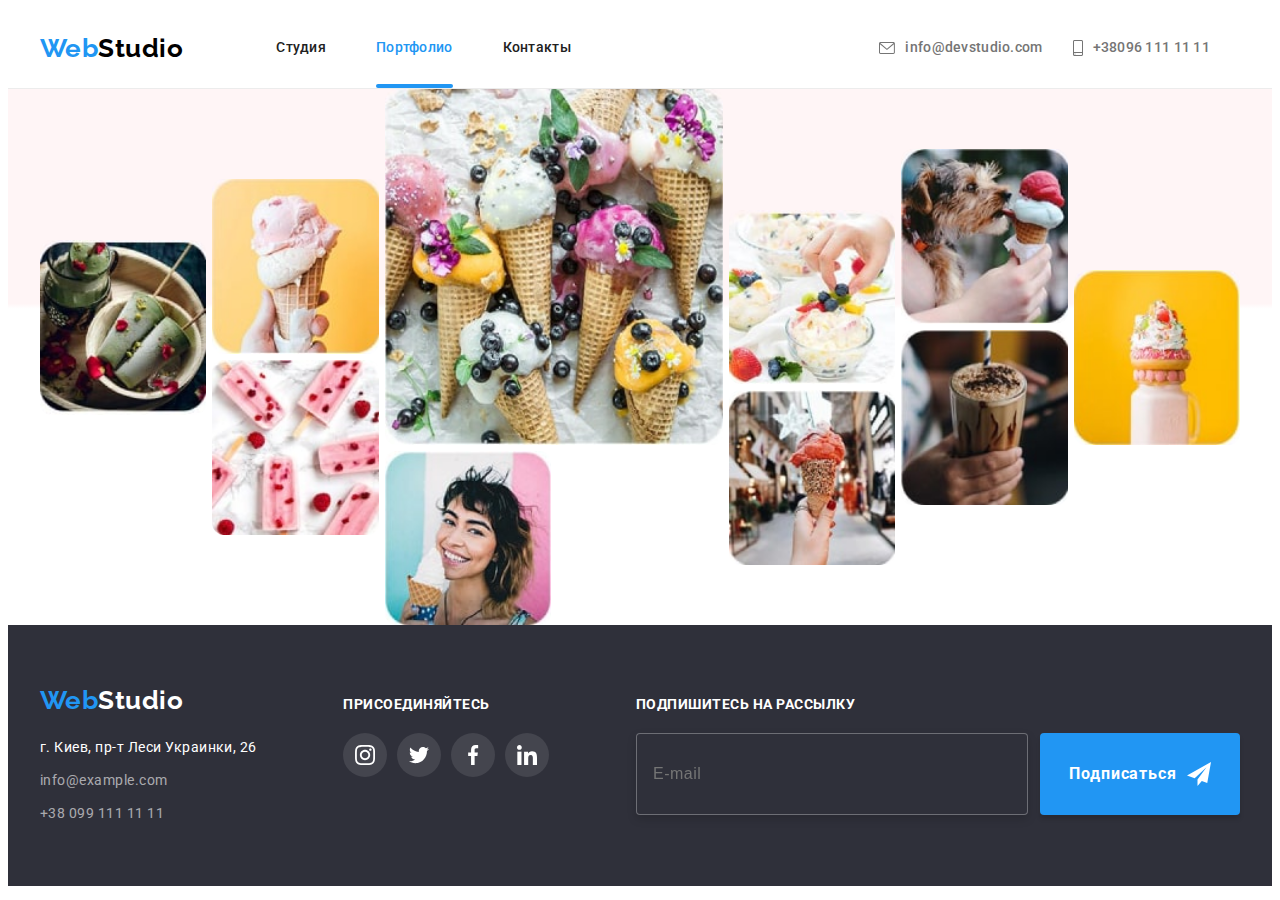
<file: portfolio.html>
<!DOCTYPE html>
<html lang="ru">

<head>
    <meta charset="UTF-8">
    <meta http-equiv="X-UA-Compatible" content="IE=edge">
    <meta name="viewport" content="width=device-width, initial-scale=1.0">
    <link rel="preconnect" href="https://fonts.googleapis.com">
    <link rel="preconnect" href="https://fonts.gstatic.com" crossorigin>
    <link
        href="https://fonts.googleapis.com/css2?family=Raleway:wght@700&family=Roboto:wght@400;500;700;900&display=swap"
        rel="stylesheet">
    <link rel="stylesheet" href="https://cdnjs.cloudflare.com/ajax/libs/modern-normalize/1.1.0/modern-normalize.min.css"
        integrity="sha512-wpPYUAdjBVSE4KJnH1VR1HeZfpl1ub8YT/NKx4PuQ5NmX2tKuGu6U/JRp5y+Y8XG2tV+wKQpNHVUX03MfMFn9Q=="
        crossorigin="anonymous" referrerpolicy="no-referrer" />
    <link rel="stylesheet" href="./css/main.min.css">
    <link rel="stylesheet" href="./css/main.css">
    <title>Портфолио</title>
</head>

<body>
    <!-- Шапка проекта -->
    <header class="header">
        <div class="container header__container">
            <nav class="navigation">
                <a href="" class="header__logo--indent logo--black"><span class="logo--main">Web</span>Studio</a>
                <ul class="navigation__list">
                    <li class="navigation__item"><a class="navigation__link" href="./index.html">Студия</a></li>
                    <li class="navigation__item"><a class="navigation__link current" href="./portfolio.html">Портфолио</a></li>
                    <li class="navigation__item"><a class="navigation__link" href="">Контакты</a></li>
                </ul>
            </nav>
            <ul class="contacts-list header__contacts-list">
                <li class="contacts-list__item">
                    <a class="contacts-list__link" href="mailto:">
                        <svg class="contacts-list__icon-envelop" width="16" height="12">
                            <use href="./css/icons/symbol-defs.svg#icon-envelope"></use>
                        </svg>
                        info@devstudio.com</a>
                </li>
                <li class="contacts-list__item">
                    <a class="contacts-list__link" href="tel:+380961111111">
                        <svg class="contacts-list__icon-tel" width="10" height="16">
                            <use href="./css/icons/symbol-defs.svg#icon-smartphone"></use>
                        </svg>
                        +38096 111 11 11</a>
                </li>
            </ul>
            <button type="button" class="mobile-menu__button" aria-expanded="false" aria-controls="mobile-menu">
                <svg class="mobile-menu__icon" width="40" height="40">
                    <use href="./css/icons/symbol-defs.svg#icon-menu"></use>
                </svg>
            </button>
        </div>
    </header>
    
    <!-- Mob-menu -->
    
    <div class="mobile-menu is-hidden" id="mobile-menu">
        <div class="container">
            <div class="mob-menu-top">
                <button type="button" class="mobile-menu__close-button" aria-expanded="true" aria-controls="mobile-menu">
                    <svg class="mobile-menu__close-icon" width="40" height="40">
                        <use href="./css/icons/symbol-defs.svg#icon-close_menu"></use>
                    </svg>
                </button>
                <ul class="mobile-menu__nav-list">
                    <li class="mobile-menu__nav-item"><a class="mobile-menu__nav-link" href="./index.html">Студия</a></li>
                    <li class="mobile-menu__nav-item"><a class="mobile-menu__nav-link" href="./portfolio.html">Портфолио</a>
                    </li>
                    <li class="mobile-menu__nav-item"><a class="mobile-menu__nav-link" href="">Контакты</a></li>
                </ul>
            </div>
            <div class="mob-menu-bottom">
                <ul class="mobile-menu__contacts-list">
                    <li class="mobile-menu__contacts-item">
                        <a class="mobile-menu__contacts-tel" href="tel:+380961111111">
                            +38096 111 11 11</a>
                    </li>
                    <li class="mobile-menu__contacts-item">
                        <a class="mobile-menu__contacts-mail" href="mailto:">
                            info@devstudio.com</a>
                    </li>
                </ul>
                <ul class="mobile-menu__soc-list">
                    <li class="mobile-menu__soc-item"><a class="mobile-menu__soc-link" href="" target="_blank"
                            rel="noopener noreferrer nofollow">Instagram</a></li>
                    <li class="mobile-menu__soc-item"><a class="mobile-menu__soc-link" href="" target="_blank"
                            rel="noopener noreferrer nofollow">Twitter</a></li>
                    <li class="mobile-menu__soc-item"><a class="mobile-menu__soc-link" href="" target="_blank"
                            rel="noopener noreferrer nofollow">Facebook</a></li>
                    <li class="mobile-menu__soc-item"><a class="mobile-menu__soc-link" href="" target="_blank"
                            rel="noopener noreferrer nofollow">LinkedIn</a></li>
                </ul>
            </div>
        </div>
    </div>

    <main>
        <section class="gallery">
            <!-- <h2 class="visually-hidden">Gallery</h2> -->
            <div class="container">   
                <div class="gallery-cards">
                    <div class="gallery-box">
                        <picture>
                        <source srcset="./images-portfolio/ice-cream_with_roses_desk_1x.jpg 1x,
                                        ./images-portfolio/ice-cream_with_roses_desk_2x.jpg 2x" media="(min-width:1280px)" type="image/jpeg">
                        <source srcset="./images-portfolio/ice-cream_with_roses_tab_1x.jpg 1x,
                                        ./images-portfolio/ice-cream_with_roses_tab_2x.jpg 2x" media="(min-width:768px)"
                            type="image/jpeg">
                        <source srcset="./images-portfolio/ice-cream_with_roses_mob_1x.jpg 1x,
                                        ./images-portfolio/ice-cream_with_roses_mob_2x.jpg 2x" media="(max-width:767px)" type="image/jpeg"> 
                        <img src="./images-portfolio/ice-cream_with_roses_mob_1x.jpg" alt="ice-cream_with_roses">
                    </picture>
                    </div>                    
                    <div class="gallery-box">
                    <picture>
                            <source srcset="./images-portfolio/ice-cream_cone_desk_1x.jpg 1x,
                                                                        ./images-portfolio/ice-cream_cone_desk_2x.jpg 2x"
                                media="(min-width:1280px)" type="image/jpeg">
                            <source srcset="./images-portfolio/ice-cream_cone_tab_1x.jpg 1x,
                                                                        ./images-portfolio/ice-cream_cone_tab_2x.jpg 2x" media="(min-width:768px)"
                                type="image/jpeg">
                            <source srcset="./images-portfolio/ice-cream_cone_mob_1x.jpg 1x,
                                        ./images-portfolio/ice-cream_cone_mob_2x.jpg 2x" media="(max-width:767px)"
                            type="image/jpeg">                                                        
                        <img src="./images-portfolio/ice-cream_cone_mob_1x.jpg" alt="ice-cream_cone">
                    </picture>
                    </div>
                    <div class="gallery-box">
                    <picture>
                        <source srcset="./images-portfolio/raspberry_ice-cream_desk_1x.jpg 1x,
                                        ./images-portfolio/raspberry_ice-cream_desk_2x.jpg 2x"
                            media="(min-width:1280px)" type="image/jpeg">
                        <source srcset="./images-portfolio/raspberry_ice-cream_tab_1x.jpg 1x,
                                        ./images-portfolio/raspberry_ice-cream_tab_2x.jpg 2x" media="(min-width:768px)"
                            type="image/jpeg">
                        <source srcset="./images-portfolio/raspberry_ice-cream_mob_1x.jpg 1x,
                                        ./images-portfolio/raspberry_ice-cream_mob_2x.jpg 2x" media="(max-width:767px)"
                            type="image/jpeg">  
                        <img src="./images-portfolio/raspberry_ice-cream_mob_1x.jpg" alt="raspberry_ice-cream">
                    </picture>  
                    </div>
                    <div class="gallery-box">
                        <picture>
                            <source srcset="./images-portfolio/ice-cream-cones_desk_1x.jpg 1x,
                                                                ./images-portfolio/ice-cream-cones_desk_2x.jpg 2x"
                                media="(min-width:1280px)" type="image/jpeg">
                            <source srcset="./images-portfolio/ice-cream-cones_tab_1x.jpg 1x,
                                                                ./images-portfolio/ice-cream-cones_tab_2x.jpg 2x" media="(min-width:768px)"
                                type="image/jpeg">
                            <source srcset="./images-portfolio/ice-cream-cones_mob_1x.jpg 1x,
                                                                ./images-portfolio/ice-cream-cones_mob_2x.jpg 2x" media="(max-width:767px)"
                                type="image/jpeg">
                            <img src="./images-portfolio/ice-cream-cones_mob_1x.jpg" alt="ice-cream_cones">
                        </picture>
                    </div>
                    <div class="gallery-box">
                    <picture>
                        <source srcset="./images-portfolio/girl_with_ice-cream_desk_1x.jpg 1x,
                                        ./images-portfolio/girl_with_ice-cream_desk_2x.jpg 2x"
                            media="(min-width:1280px)" type="image/jpeg">
                        <source srcset="./images-portfolio/girl_with_ice-cream_tab_1x.jpg 1x,
                                        ./images-portfolio/girl_with_ice-cream_tab_2x.jpg 2x" media="(min-width:768px)"
                            type="image/jpeg">
                        <source srcset="./images-portfolio/girl_with_ice-cream_mob_1x.jpg 1x,
                                        ./images-portfolio/girl_with_ice-cream_mob_2x.jpg 2x" media="(max-width:767px)"
                            type="image/jpeg">
                        <img src="./images-portfolio/girl_with_ice-cream_mob_1x.jpg" alt="girl_with_ice-cream">
                    </picture>
                    </div>
                    <div class="gallery-box">
                    <picture>
                        <source srcset="./images-portfolio/ice-cream_with_berries_desk_1x.jpg 1x,
                                        ./images-portfolio/ice-cream_with_berries_desk_2x.jpg 2x" media="(min-width:1280px)" type="image/jpeg">
                        <source srcset="./images-portfolio/ice-cream_with_berries_tab_1x.jpg 1x,
                                                                ./images-portfolio/ice-cream_with_berries_tab_2x.jpg 2x"
                            media="(min-width:768px)" type="image/jpeg">
                        <source srcset="./images-portfolio/ice-cream_with_berries_mob_1x.jpg 1x,
                                        ./images-portfolio/ice-cream_with_berries_mob_2x.jpg 2x" media="(max-width:767px)"
                            type="image/jpeg">                                               
                        <img src="./images-portfolio/ice-cream_with_berries_mob_1x.jpg" alt="ice-cream_with_berries">
                    </picture>
                    </div>
                    <div class="gallery-box">
                    <picture>
                        <source srcset="./images-portfolio/red_ice-cream_cone_desk_1x.jpg 1x,
                                        ./images-portfolio/red_ice-cream_cone_desk_2x.jpg 2x" media="(min-width:1280px)" type="image/jpeg">
                        <source srcset="./images-portfolio/red_ice-cream_cone_tab_1x.jpg 1x,
                                        ./images-portfolio/red_ice-cream_cone_tab_2x.jpg 2x" media="(min-width:768px)"
                            type="image/jpeg">
                        <source srcset="./images-portfolio/red_ice-cream_cone_mob_1x.jpg 1x,
                                        ./images-portfolio/red_ice-cream_cone_mob_2x.jpg 2x" media="(max-width:767px)"
                            type="image/jpeg">     
                        <img src="./images-portfolio/red_ice-cream_cone_mob_1x.jpg" alt="red_ice-cream_cone">
                    </picture>
                    </div>
                    <div class="gallery-box">
                    <picture>
                        <source srcset="./images-portfolio/dog_with_ice-cream_desk_1x.jpg 1x,
                                        ./images-portfolio/dog_with_ice-cream_desk_2x.jpg 2x"
                            media="(min-width:1280px)" type="image/jpeg">
                        <source srcset="./images-portfolio/dog_with_ice-cream_tab_1x.jpg 1x,
                                            ./images-portfolio/dog_with_ice-cream_tab_2x.jpg 2x" media="(min-width:768px)"
                                type="image/jpeg">
                        <source srcset="./images-portfolio/dog_with_ice-cream_mob_1x.jpg 1x,
                                        ./images-portfolio/dog_with_ice-cream_mob_2x.jpg 2x" media="(max-width:767px)"
                            type="image/jpeg">  
                        <img src="./images-portfolio/dog_with_ice-cream_mob_1x.jpg" alt="dog_with_ice-cream">
                    </picture>
                    </div>
                    <div class="gallery-box">
                    <picture>
                        <source srcset="./images-portfolio/ice-coffe_desk_1x.jpg 1x,
                                        ./images-portfolio/ice-coffe_desk_2x.jpg 2x" media="(min-width:1280px)"
                            type="image/jpeg">
                        <source srcset="./images-portfolio/ice-coffe_tab_1x.jpg 1x,
                                        ./images-portfolio/ice-coffe_tab_2x.jpg 2x" media="(min-width:768px)"
                                type="image/jpeg">      
                        <source srcset="./images-portfolio/ice-coffe_mob_1x.jpg 1x,
                                        ./images-portfolio/ice-coffe_mob_2x.jpg 2x" media="(max-width:767px)"
                            type="image/jpeg">                                          
                        <img src="./images-portfolio/ice-coffe_mob_1x.jpg" alt="ice-coffe">
                    </picture>
                    </div>
                    <div class="gallery-box">
                    <picture>
                        <source srcset="./images-portfolio/ice-cream_shaker_desk_1x.jpg 1x,
                                        ./images-portfolio/ice-cream_shaker_desk_2x.jpg 2x" media="(min-width:1280px)"
                                type="image/jpeg">
                        <source srcset="./images-portfolio/ice-cream_shaker_tab_1x.jpg 1x,
                                        ./images-portfolio/ice-cream_shaker_tab_2x.jpg 2x"
                            media="(min-width:768px)" type="image/jpeg">
                        <source srcset="./images-portfolio/ice-cream_shaker_mob_1x.jpg 1x,
                                        ./images-portfolio/ice-cream_shaker_mob_2x.jpg 2x" media="(max-width:767px)"
                            type="image/jpeg">                                                        
                        <img src="./images-portfolio/ice-cream_shaker_mob_1x.jpg" alt="ice-cream_shaker">
                    </picture> 
                    </div>
                </div>
            </div>
        </section> 
        <!-- <section class="gallery">
            <h2 class="visually-hidden">Gallery</h2>
            <div class="container">
                <div class="gallery-cards">
                    <div class="gallery-box">
                        <picture>
                            <source srcset="/images/Ice-cream_gallery/ice-cream_with_roses_desk_1x.jpg 1x,
                                            /images/Ice-cream_gallery/ice-cream_with_roses_desk_2x.jpg 2x"
                                media="(min-width:1280px)" type="image/jpeg">
                            <source srcset="/images/Ice-cream_gallery/ice-cream_with_roses_tab_1x.jpg 1x,
                                            /images/Ice-cream_gallery/ice-cream_with_roses_tab_2x.jpg 2x"
                                media="(min-width:768px)" type="image/jpeg">
                            <source srcset="/images/Ice-cream_gallery/ice-cream_with_roses_mob_1x.jpg 1x,
                                            /images/Ice-cream_gallery/ice-cream_with_roses_mob_2x.jpg 2x"
                                media="(max-width:767px)" type="image/jpeg">
                            <img src="/images/Ice-cream_gallery/ice-cream_with_roses_mob_1x.jpg" alt="ice-cream_with_roses">
                        </picture>
                    </div>
                    <div class="gallery-box">
                        <picture>
                            <source
                                srcset="/images/Ice-cream_gallery/ice-cream_cone_desk_1x.jpg 1x,
                                        /images/Ice-cream_gallery/ice-cream_cone_desk_2x.jpg 2x"
                                media="(min-width:1280px)" type="image/jpeg">
                            <source
                                srcset="/images/Ice-cream_gallery/ice-cream_cone_tab_1x.jpg 1x,
                                        /images/Ice-cream_gallery/ice-cream_cone_tab_2x.jpg 2x"
                                media="(min-width:768px)" type="image/jpeg">
                            <source srcset="/images/Ice-cream_gallery/ice-cream_cone_mob_1x.jpg 1x,
                                            /images/Ice-cream_gallery/ice-cream_cone_mob_2x.jpg 2x" media="(max-width:767px)"
                                type="image/jpeg">
                            <img src="/images/Ice-cream_gallery/ice-cream_cone_mob_1x.jpg" alt="ice-cream_cone">
                        </picture>
                    </div>
                    <div class="gallery-box">
                        <picture>
                            <source srcset="/images/Ice-cream_gallery/raspberry_ice-cream_desk_1x.jpg 1x,
                                            /images/Ice-cream_gallery/raspberry_ice-cream_desk_2x.jpg 2x"
                                media="(min-width:1280px)" type="image/jpeg">
                            <source srcset="/images/Ice-cream_gallery/raspberry_ice-cream_tab_1x.jpg 1x,
                                            /images/Ice-cream_gallery/raspberry_ice-cream_tab_2x.jpg 2x" media="(min-width:768px)"
                                type="image/jpeg">
                            <source srcset="/images/Ice-cream_gallery/raspberry_ice-cream_mob_1x.jpg 1x,
                                            /images/Ice-cream_gallery/raspberry_ice-cream_mob_2x.jpg 2x" media="(max-width:767px)"
                                type="image/jpeg">
                            <img src="/images/Ice-cream_gallery/raspberry_ice-cream_mob_1x.jpg" alt="raspberry_ice-cream">
                        </picture>
                    </div>
                    <div class="gallery-box">
                        <picture>
                            <source srcset="/images/Ice-cream_gallery/ice-cream-cones_desk_1x.jpg 1x,
                                            /images/Ice-cream_gallery/ice-cream-cones_desk_2x.jpg 2x"
                                media="(min-width:1280px)" type="image/jpeg">
                            <source srcset="/images/Ice-cream_gallery/ice-cream-cones_tab_1x.jpg 1x,
                                            /images/Ice-cream_gallery/ice-cream-cones_tab_2x.jpg 2x"
                                media="(min-width:768px)" type="image/jpeg">
                            <source srcset="/images/Ice-cream_gallery/ice-cream-cones_mob_1x.jpg 1x,
                                            /images/Ice-cream_gallery/ice-cream-cones_mob_2x.jpg 2x"
                                media="(max-width:767px)" type="image/jpeg">
                            <img src="/images/Ice-cream_gallery/ice-cream-cones_mob_1x.jpg" alt="ice-cream_cones">
                        </picture>
                    </div>
                    <div class="gallery-box">
                        <picture>
                            <source srcset="/images/Ice-cream_gallery/girl_with_ice-cream_desk_1x.jpg 1x,
                                            /images/Ice-cream_gallery/girl_with_ice-cream_desk_2x.jpg 2x"
                                media="(min-width:1280px)" type="image/jpeg">
                            <source srcset="/images/Ice-cream_gallery/girl_with_ice-cream_tab_1x.jpg 1x,
                                            /images/Ice-cream_gallery/girl_with_ice-cream_tab_2x.jpg 2x" media="(min-width:768px)"
                                type="image/jpeg">
                            <source srcset="/images/Ice-cream_gallery/girl_with_ice-cream_mob_1x.jpg 1x,
                                            /images/Ice-cream_gallery/girl_with_ice-cream_mob_2x.jpg 2x" media="(max-width:767px)"
                                type="image/jpeg">
                            <img src="/images/Ice-cream_gallery/girl_with_ice-cream_mob_1x.jpg" alt="girl_with_ice-cream">
                        </picture>
                    </div>
                    <div class="gallery-box">
                        <picture>
                            <source srcset="/images/Ice-cream_gallery/ice-cream_with_berries_desk_1x.jpg 1x,
                                            /images/Ice-cream_gallery/ice-cream_with_berries_desk_2x.jpg 2x"
                                media="(min-width:1280px)" type="image/jpeg">
                            <source
                                srcset="/images/Ice-cream_gallery/ice-cream_with_berries_tab_1x.jpg 1x,
                                        /images/Ice-cream_gallery/ice-cream_with_berries_tab_2x.jpg 2x"
                                media="(min-width:768px)" type="image/jpeg">
                            <source srcset="/images/Ice-cream_gallery/ice-cream_with_berries_mob_1x.jpg 1x,
                                            /images/Ice-cream_gallery/ice-cream_with_berries_mob_2x.jpg 2x"
                                media="(max-width:767px)" type="image/jpeg">
                            <img src="/images/Ice-cream_gallery/ice-cream_with_berries_mob_1x.jpg" alt="ice-cream_with_berries">
                        </picture>
                    </div>
                    <div class="gallery-box">
                        <picture>
                            <source srcset="/images/Ice-cream_gallery/red_ice-cream_cone_desk_1x.jpg 1x,
                                            /images/Ice-cream_gallery/red_ice-cream_cone_desk_2x.jpg 2x"
                                media="(min-width:1280px)" type="image/jpeg">
                            <source srcset="/images/Ice-cream_gallery/red_ice-cream_cone_tab_1x.jpg 1x,
                                            /images/Ice-cream_gallery/red_ice-cream_cone_tab_2x.jpg 2x" media="(min-width:768px)"
                                type="image/jpeg">
                            <source srcset="/images/Ice-cream_gallery/red_ice-cream_cone_mob_1x.jpg 1x,
                                            /images/Ice-cream_gallery/red_ice-cream_cone_mob_2x.jpg 2x" media="(max-width:767px)"
                                type="image/jpeg">
                            <img src="/images/Ice-cream_gallery/red_ice-cream_cone_mob_1x.jpg" alt="red_ice-cream_cone">
                        </picture>
                    </div>
                    <div class="gallery-box">
                        <picture>
                            <source srcset="/images/Ice-cream_gallery/dog_with_ice-cream_desk_1x.jpg 1x,
                                            /images/Ice-cream_gallery/dog_with_ice-cream_desk_2x.jpg 2x"
                                media="(min-width:1280px)" type="image/jpeg">
                            <source srcset="/images/Ice-cream_gallery/dog_with_ice-cream_tab_1x.jpg 1x,
                                            /images/Ice-cream_gallery/dog_with_ice-cream_tab_2x.jpg 2x"
                                media="(min-width:768px)" type="image/jpeg">
                            <source srcset="/images/Ice-cream_gallery/dog_with_ice-cream_mob_1x.jpg 1x,
                                            /images/Ice-cream_gallery/dog_with_ice-cream_mob_2x.jpg 2x" media="(max-width:767px)"
                                type="image/jpeg">
                            <img src="/images/Ice-cream_gallery/dog_with_ice-cream_mob_1x.jpg" alt="dog_with_ice-cream">
                        </picture>
                    </div>
                    <div class="gallery-box">
                        <picture>
                            <source srcset="/images/Ice-cream_gallery/ice-coffe_desk_1x.jpg 1x,
                                            /images/Ice-cream_gallery/ice-coffe_desk_2x.jpg 2x" media="(min-width:1280px)"
                                type="image/jpeg">
                            <source srcset="/images/Ice-cream_gallery/ice-coffe_tab_1x.jpg 1x,
                                            /images/Ice-cream_gallery/ice-coffe_tab_2x.jpg 2x" media="(min-width:768px)"
                                type="image/jpeg">
                            <source srcset="/images/Ice-cream_gallery/ice-coffe_mob_1x.jpg 1x,
                                            /images/Ice-cream_gallery/ice-coffe_mob_2x.jpg 2x" media="(max-width:767px)"
                                type="image/jpeg">
                            <img src="/images/Ice-cream_gallery/ice-coffe_mob_1x.jpg" alt="ice-coffe">
                        </picture>
                    </div>
                    <div class="gallery-box">
                        <picture>
                            <source srcset="/images/Ice-cream_gallery/ice-cream_shaker_desk_1x.jpg 1x,
                                            /images/Ice-cream_gallery/ice-cream_shaker_desk_2x.jpg 2x" media="(min-width:1280px)"
                                type="image/jpeg">
                            <source srcset="/images/Ice-cream_gallery/ice-cream_shaker_tab_1x.jpg 1x,
                                            /images/Ice-cream_gallery/ice-cream_shaker_tab_2x.jpg 2x" media="(min-width:768px)"
                                type="image/jpeg">
                            <source srcset="/images/Ice-cream_gallery/ice-cream_shaker_mob_1x.jpg 1x,
                                            /images/Ice-cream_gallery/ice-cream_shaker_mob_2x.jpg 2x" media="(max-width:767px)"
                                type="image/jpeg">
                            <img src="/images/Ice-cream_gallery/ice-cream_shaker_mob_1x.jpg" alt="ice-cream_shaker">
                        </picture>
                    </div>
                </div>
            </div>
        </section> -->
    </main>

    <!-- Футер -->
    <footer class="footer">
        <div class="footer__content container">
            <div class="address footer__address">
                <a class="footer__logo--indent logo--white" href=""><span class="footer__logo--main">Web</span>Studio</a>
                <address class="address__content">
                    <ul class="address__list">
                        <li class="address__item">
                            <a class="address__postal-link" href="https://goo.gl/maps/A5aZMv5CbanNPUyRA"
                                target="_blank" rel="noopener noreferrer nofollow">г. Киев, пр-т Леси Украинки, 26</a>
                        </li>
                        <li class="address__item">
                            <a class="address__mail-link" href="mailto:info@example.com">info@example.com</a>
                        </li>
                        <li class="address__item">
                            <a class="address__tel-link" href="tel:+380991111111">+38 099 111 11 11</a>
                        </li>
                    </ul>
                </address>
            </div>
            <div class="connection-content footer__connection-content">
                <p class="connection-content__title footer__connection-content__title">присоединяйтесь</p>
                <ul class="soc-media__list list">
                    <li class="soc-media__item">
                        <a href="" class="soc-media__link">
                            <svg class="soc-media__icon" width="20" height="20">
                                <use href="./css/icons/symbol-defs.svg#icon-instagram"></use>
                            </svg></a>
                    </li>
                    <li class="soc-media__item">
                        <a href="" class="soc-media__link">
                            <svg class="soc-media__icon" width="20" height="20">
                                <use href="./css/icons/symbol-defs.svg#icon-twitter"></use>
                            </svg></a>
                    </li>
                    <li class="soc-media__item">
                        <a href="" class="soc-media__link">
                            <svg class="soc-media__icon" width="20" height="20">
                                <use href="./css/icons/symbol-defs.svg#icon-facebook"></use>
                            </svg></a>
                    </li>
                    <li class="soc-media__item">
                        <a href="" class="soc-media__link">
                            <svg class="soc-media__icon" width="20" height="20">
                                <use href="./css/icons/symbol-defs.svg#icon-linkedin"></use>
                            </svg></a>
                    </li>
                </ul>
            </div>
            <div class="mailing footer__mailing">
                <form>
                    <p class="mailing__title footer__mailing__title">Подпишитесь на рассылку</p>
                    <div class="mailing__actions">
                        <input type="email" id="email" name="email" class="mailing__input" placeholder="E-mail">
                        <button type="submit" class="button mailing__button"><span
                                class="mailing__button-name">Подписаться</span>
                            <svg class="mailing__icon" width="24" height="24">
                                <use href="./css/icons/symbol-defs.svg#icon-icon-send"></use>
                            </svg>
                        </button>
                    </div>
                </form>
            </div>
        </div>
    </footer> 

    <script src="./js/menu.js"></script>
</body>
<script src="https://cdn.jsdelivr.net/npm/bootstrap@5.2.0-beta1/dist/js/bootstrap.bundle.min.js"
    integrity="sha384-pprn3073KE6tl6bjs2QrFaJGz5/SUsLqktiwsUTF55Jfv3qYSDhgCecCxMW52nD2"
    crossorigin="anonymous"></script>
</html>
</file>
<file: css/main.css>
body {
  font-family: var(--font-family-main);
  letter-spacing: 0.03em;
  color: var(--properties-text-color);
}

img {
  display: block;
  width: 100%;
  height: auto;
}

button {
  cursor: pointer;
}

address {
  font-style: normal;
}

.hidden {
  position: absolute;
  width: 1px;
  height: 1px;
  margin: -1px;
  border: 0;
  padding: 0;
  white-space: nowrap;
  clip-path: inset(100%);
  clip: rect(0 0 0 0);
  overflow: hidden;
}

:root {
  --head-background-color: #FFFFFF;
  --main-bcg-color: #FFFFFF;
  --team-background-color: #F5F4FA;
  --hero-background-color: #2F303A;
  --footer-background-color: #2F303A;
  --accent-color: #2196F3;
  --logo-black-color: #000;
  --logo-white-color: #FFFFFF;
  --header-nav-text-color: #212121;
  --header-btn-text-color: #757575;
  --hero-text-color: #FFFFFF;
  --btn-text-color: #FFFFFF;
  --prorerties-background-color: #F5F4FA;
  --properties-title-color: #212121;
  --properties-text-color: #757575;
  --title-color: #212121;
  --team-top-text-color: #212121;
  --team-bottom-text-color: #757575;
  --team-background-color: #F5F4FA;
  --team-card-background-color: #FFFFFF;
  --footer-main-text-color: #FFFFFF;
  --footer-secondary-text-color: rgba(255, 255, 255, 0.6);
  --portfolio-bcg-color: #FFFFFF;
  --portfolio-title-text-color: #212121;
  --portfolio-btn-text-color: #212121;
  --portfolio-btn-bcg-color: #F5F4FA;
  --portfolio-main-text-color: #757575;
  --modal-main-text-color: #212121;
  --modal-secondary-text-color: #757575;
  --font-family-main: Roboto, Tahoma, sans-serif;
  --font-family-secondary: Raleway, sans-serif;
  --timing-function: cubic-bezier(0.4, 0, 0.2, 1);
  --primary-text-color: #FFFFFF;
  --secondary-text-color: #907E82;
  --lable-text-color: #FFA5BA;
  --darc-pink-background-color: #FFB8CA;
  --light-pink-backgrount-color: #FFF5F6;
  --button-background-color: #FFFFFF;
  --hover-button-background-color: #ECEBEB;
  --text-color: #000000;
  --bg-menu: #e17992;
  --bg-menu-content: #e18298;
  --btn-hover-accent: #c7133e;
  --timing-function: cubic-bezier(0.4, 0, 0.2, 1);
}

.franchise-backdrop {
  position: fixed;
  width: 100vw;
  height: 100vh;
  top: 0;
  left: 0;
  background-color: rgba(0, 0, 0, 0.2);
  transition: opacity 250ms cubic-bezier(0.4, 0, 0.2, 1), visibility 250ms cubic-bezier(0.4, 0, 0.2, 1);
  -webkit-transition: opacity 250ms cubic-bezier(0.4, 0, 0.2, 1), visibility 250ms cubic-bezier(0.4, 0, 0.2, 1);
  -moz-transition: opacity 250ms cubic-bezier(0.4, 0, 0.2, 1), visibility 250ms cubic-bezier(0.4, 0, 0.2, 1);
  -ms-transition: opacity 250ms cubic-bezier(0.4, 0, 0.2, 1), visibility 250ms cubic-bezier(0.4, 0, 0.2, 1);
  -o-transition: opacity 250ms cubic-bezier(0.4, 0, 0.2, 1), visibility 250ms cubic-bezier(0.4, 0, 0.2, 1);
}
.franchise-backdrop.is-hidden {
  visibility: hidden;
  opacity: 0;
  pointer-events: none;
}

.franchise-modal {
  position: absolute;
  top: 50%;
  left: 50%;
  width: 100%;
  padding: 10px;
  background-color: var(--darc-pink-background-color);
  box-shadow: 0px 1px 3px rgba(0, 0, 0, 0.12), 0px 1px 1px rgba(0, 0, 0, 0.14), 0px 2px 1px rgba(0, 0, 0, 0.2);
  border-radius: 4px;
  border: 2px solid var(--btn-hover-accent);
  -webkit-border-radius: 10px;
  -moz-border-radius: 10px;
  -ms-border-radius: 10px;
  -o-border-radius: 10px;
  transform: translate(-50%, -50%) skew(180deg);
  transition: transform 250ms cubic-bezier(0.4, 0, 0.2, 1);
  -webkit-transition: transform 250ms cubic-bezier(0.4, 0, 0.2, 1);
  -moz-transition: transform 250ms cubic-bezier(0.4, 0, 0.2, 1);
  -ms-transition: transform 250ms cubic-bezier(0.4, 0, 0.2, 1);
  -o-transition: transform 250ms cubic-bezier(0.4, 0, 0.2, 1);
}
@media screen and (min-width: 480px) {
  .franchise-modal {
    width: 450px;
    padding: 39px;
  }
}
@media screen and (min-width: 1200px) {
  .franchise-modal {
    width: 528px;
  }
}
.franchise-backdrop.is-hidden .franchise-modal {
  transform: skew(10deg);
  -webkit-transform: skew(10deg) scale(0.1);
  -moz-transform: skew(10deg) scale(0.1);
  -ms-transform: skew(10deg) scale(0.1);
  -o-transform: skew(10deg) scale(0.1);
}

.franchise-modal-close-btn {
  position: absolute;
  display: flex;
  justify-content: center;
  align-items: center;
  top: 8px;
  right: 8px;
  width: 30px;
  height: 30px;
  padding: 0;
  border: 1px solid rgba(0, 0, 0, 0.1);
  border-radius: 50%;
  background-color: transparent;
  transition: transform 250ms cubic-bezier(0.4, 0, 0.2, 1), border-color 250ms cubic-bezier(0.4, 0, 0.2, 1);
}

.franchise-modal-close-btn:hover,
.franchise-modal-close-btn:focus {
  border-color: #FFFFFF;
}

.franchise-modal-close-icon {
  fill: var(--btn-hover-accent);
  transition: fill 250ms cubic-bezier(0.4, 0, 0.2, 1);
  -webkit-transition: fill 250ms cubic-bezier(0.4, 0, 0.2, 1);
  -moz-transition: fill 250ms cubic-bezier(0.4, 0, 0.2, 1);
  -ms-transition: fill 250ms cubic-bezier(0.4, 0, 0.2, 1);
  -o-transition: fill 250ms cubic-bezier(0.4, 0, 0.2, 1);
}
.franchise-modal-close-btn:hover .franchise-modal-close-icon, .franchise-modal-close-btn:focus .franchise-modal-close-icon {
  fill: #FFFFFF;
}

.franchise-modal-tittle {
  margin-top: 0;
  margin-bottom: 10px;
  font-family: "Titan One", "Tahoma", sans-serif;
  font-size: 25px;
  line-height: 1.15;
  text-align: center;
  letter-spacing: 0.04em;
  text-transform: uppercase;
  color: var(--btn-hover-accent);
}

.franchise-modal-text-box {
  position: relative;
  margin-bottom: 10px;
  padding-left: 45px;
}

.franchise-top-text,
.franchise-bottom-text {
  margin: 0;
  font-family: "Titan One", "Tahoma", sans-serif;
  font-size: 15px;
  line-height: 1.15;
  letter-spacing: 0.03em;
  text-align: start;
  text-transform: uppercase;
  color: var(--primary-text-color);
}

.franchise-modal-first-icon-text,
.franchise-modal-second-icon-text {
  position: absolute;
  width: 18px;
  height: 18px;
  left: 12px;
  top: 50%;
  transform: translateY(-50%);
  fill: var(--btn-hover-accent);
}

.franchise-modal-box {
  margin-bottom: 10px;
  padding: 10px;
  background-color: #FFFFFF;
  border-radius: 10px;
  border: 2px solid var(--btn-hover-accent);
  -webkit-border-radius: 10px;
  -moz-border-radius: 10px;
  -ms-border-radius: 10px;
  -o-border-radius: 10px;
}

.franchise-modal-box-title {
  margin: 0;
  font-family: "Titan One", "Tahoma", sans-serif;
  font-size: 15px;
  line-height: 1.15;
  letter-spacing: 0.03em;
  text-align: center;
  text-transform: uppercase;
  color: var(--bg-menu);
}

.franchise-modal-label {
  margin-bottom: 4px;
  font-size: 12px;
  line-height: 1.7;
  letter-spacing: 0.03em;
  letter-spacing: 0.01em;
  color: var(--secondary-text-color);
}

.franchise-modal-input {
  display: block;
  margin: 0 auto;
  padding-left: 36px;
  width: 100%;
  height: 30px;
  border: 1px solid rgba(33, 33, 33, 0.2);
  border-radius: 4px;
  outline: none;
  color: var(--secondary-text-color);
  transition: border-color 250ms cubic-bezier(0.4, 0, 0.2, 1), background-color 250ms cubic-bezier(0.4, 0, 0.2, 1);
  -webkit-transition: border-color 250ms cubic-bezier(0.4, 0, 0.2, 1), background-color 250ms cubic-bezier(0.4, 0, 0.2, 1);
  -moz-transition: border-color 250ms cubic-bezier(0.4, 0, 0.2, 1), background-color 250ms cubic-bezier(0.4, 0, 0.2, 1);
  -ms-transition: border-color 250ms cubic-bezier(0.4, 0, 0.2, 1), background-color 250ms cubic-bezier(0.4, 0, 0.2, 1);
  -o-transition: border-color 250ms cubic-bezier(0.4, 0, 0.2, 1), background-color 250ms cubic-bezier(0.4, 0, 0.2, 1);
}
.franchise-modal-input:hover, .franchise-modal-input:focus {
  border-color: var(--btn-hover-accent);
}
.franchise-modal-input::placeholder {
  font-size: 12px;
  line-height: 1.7;
  letter-spacing: 0.03em;
  letter-spacing: 0.01em;
  color: rgba(117, 117, 117, 0.5);
}
.franchise-modal-input:valid:not(:placeholder-shown) {
  background-color: rgba(0, 100, 0, 0.2);
}
.franchise-modal-input:invalid:not(:placeholder-shown) {
  background-color: rgba(100, 0, 0, 0.2);
}

.franchise-modal-input-content {
  position: relative;
}

.franchise-modal-field {
  margin-bottom: 10px;
}

.franchise-modal-icon {
  position: absolute;
  width: 18px;
  height: 18px;
  left: 12px;
  top: 50%;
  transform: translateY(-50%);
  fill: var(--lable-text-color);
  transition: fill 250ms cubic-bezier(0.4, 0, 0.2, 1);
  -webkit-transform: translateY(-50%);
  -moz-transform: translateY(-50%);
  -ms-transform: translateY(-50%);
  -o-transform: translateY(-50%);
}
.franchise-modal-input:hover + .franchise-modal-icon, .franchise-modal-input:focus + .franchise-modal-icon {
  fill: var(--btn-hover-accent);
}

.franchise-modal-input::placeholder {
  font-size: 12px;
  line-height: 1.7;
  letter-spacing: 0.01em;
  color: rgba(117, 117, 117, 0.5);
}

.franchise-modal-btn {
  display: block;
  margin: 0 auto;
  padding: 0;
  min-width: 170px;
  min-height: 50px;
  border-color: transparent;
  border-radius: 4px;
  box-shadow: 0px 4px 4px rgba(0, 0, 0, 0.15);
  font-family: "Titan One", "Tahoma", sans-serif;
  font-weight: 700;
  font-size: 16px;
  line-height: 1.88;
  letter-spacing: 0.06em;
  color: #000000;
  background-color: var(--btn-hover-accent);
  transition: background-color 250ms cubic-bezier(0.4, 0, 0.2, 1);
}
.franchise-modal-btn:hover, .franchise-modal-btn:focus {
  background-color: #FFFFFF;
}

.logo--white, .logo--black {
  display: block;
  font-family: var(--font-family-secondary);
  font-weight: 700;
  font-size: 24px;
  line-height: 1.17;
  transition: color 250ms cubic-bezier(0.4, 0, 0.2, 1);
  -webkit-transition: color 250ms cubic-bezier(0.4, 0, 0.2, 1);
  -moz-transition: color 250ms cubic-bezier(0.4, 0, 0.2, 1);
  -ms-transition: color 250ms cubic-bezier(0.4, 0, 0.2, 1);
  -o-transition: color 250ms cubic-bezier(0.4, 0, 0.2, 1);
}
@media screen and (min-width: 1200px) {
  .logo--white, .logo--black {
    font-size: 26px;
    line-height: 1.19;
  }
}

.address__tel-link,
.address__mail-link,
.address__postal-link, .navigation__link, .mobile-menu__soc-link, .mobile-menu__contacts-mail, .mobile-menu__contacts-tel, .mobile-menu__nav-link, .contacts-list__link, .logo--white, .logo--black {
  text-decoration: none;
}

.address__list, .soc-media__list, .navigation__list, .examples-list, .btn-list, .clients-list, .team__contact-list, .team__list, .work__list, .properties__list, .mobile-menu__soc-list, .mobile-menu__contacts-list, .mobile-menu__nav-list, .contacts-list {
  list-style: none;
  margin: 0;
  padding: 0;
}

.logo--black {
  color: var(--logo-black-color);
}
.logo--black:hover, .logo--black:focus {
  color: var(--accent-color);
}

.logo--main {
  color: var(--accent-color);
  transition: color 250ms cubic-bezier(0.4, 0, 0.2, 1);
}
.logo--main:hover, .logo--main:focus {
  color: var(--logo-color);
}
.logo--black:hover .logo--main, .logo--black:focus .logo--main {
  color: var(--logo-black-color);
}

.logo--white {
  color: var(--logo-white-color);
}
.logo--white:hover, .logo--white:focus {
  color: var(--accent-color);
}

.footer__logo--main {
  color: var(--accent-color);
  transition: color 250ms cubic-bezier(0.4, 0, 0.2, 1);
}
.footer__logo--main:hover, .footer__logo--main:focus {
  color: var(--logo-white-color);
}
.logo--white:hover .footer__logo--main, .logo--white:focus .footer__logo--main {
  color: var(--logo-white-color);
}

.contacts-list__item:not(:last-child) {
  margin-bottom: 10px;
}
@media screen and (min-width: 1200px) {
  .contacts-list__item:not(:last-child) {
    margin-bottom: 0;
  }
}

@media screen and (min-width: 1200px) {
  .contacts-list__item {
    margin-right: 30px;
  }
}

.contacts-list__link {
  display: flex;
  justify-content: start;
  font-weight: 500;
  font-size: 12px;
  line-height: 1.17;
  letter-spacing: 0.02em;
  color: var(--header-btn-text-color);
  transition: color 250ms cubic-bezier(0.4, 0, 0.2, 1);
}
@media screen and (min-width: 1200px) {
  .contacts-list__link {
    font-size: 14px;
    line-height: 1.14;
    align-items: center;
    padding-top: 32px;
    padding-bottom: 32px;
  }
}
.contacts-list__link:hover, .contacts-list__link:focus {
  color: var(--accent-color);
}

.contacts-list__icon-envelop,
.contacts-list__icon-tel {
  fill: var(--header-btn-text-color);
  margin-right: 8px;
  transition: color 250ms cubic-bezier(0.4, 0, 0.2, 1);
}
@media screen and (min-width: 1200px) {
  .contacts-list__icon-envelop,
.contacts-list__icon-tel {
    margin-right: 10px;
  }
}
.contacts-list__link:hover .contacts-list__icon-envelop, .contacts-list__link:focus .contacts-list__icon-envelop,
.contacts-list__link:hover .contacts-list__icon-tel,
.contacts-list__link:focus .contacts-list__icon-tel {
  fill: var(--accent-color);
}

.contacts-list__icon-envelop {
  width: 14px;
  height: 10px;
}
@media screen and (min-width: 1200px) {
  .contacts-list__icon-envelop {
    width: 16px;
    height: 12px;
  }
}

.contacts-list__icon-tel {
  width: 8px;
  height: 14px;
}
@media screen and (min-width: 1200px) {
  .contacts-list__icon-tel {
    width: 10px;
    height: 16px;
  }
}

.header {
  position: relative;
  background-color: var(--head-background-color);
  border-bottom: 1px solid #ECECEC;
}

.header__container {
  padding: 10px 0px;
  display: flex;
}
@media screen and (min-width: 768px) {
  .header__container {
    justify-content: space-between;
    padding: 0;
  }
}
@media screen and (min-width: 1200px) {
  .header__container {
    padding: 0;
  }
}

@media screen and (min-width: 768px) {
  .header__logo--indent {
    margin-right: 88px;
  }
}
@media screen and (min-width: 1200px) {
  .header__logo--indent {
    margin-right: 93px;
  }
}

.header__contacts-list {
  display: none;
}
@media screen and (min-width: 768px) {
  .header__contacts-list {
    display: flex;
    flex-direction: column;
    justify-content: center;
  }
}
@media screen and (min-width: 1200px) {
  .header__contacts-list {
    flex-direction: row;
    justify-content: center;
    align-items: center;
  }
}

.no-scroll {
  overflow: hidden;
}

.mobile-menu__button {
  width: 40px;
  height: 40px;
  display: block;
  margin-left: auto;
  padding: 0;
  border: none;
  cursor: pointer;
}
@media screen and (min-width: 768px) {
  .mobile-menu__button {
    display: none;
  }
}

.mobile-menu__icon {
  background-color: var(--head-background-color);
  transition: fill 250ms cubic-bezier(0.4, 0, 0.2, 1);
  -webkit-transition: fill 250ms cubic-bezier(0.4, 0, 0.2, 1);
  -moz-transition: fill 250ms cubic-bezier(0.4, 0, 0.2, 1);
  -ms-transition: fill 250ms cubic-bezier(0.4, 0, 0.2, 1);
  -o-transition: fill 250ms cubic-bezier(0.4, 0, 0.2, 1);
}
.mobile-menu__button:hover .mobile-menu__icon {
  fill: var(--accent-color);
}
.mobile-menu__button:focus .mobile-menu__icon {
  fill: var(--accent-color);
}

.mobile-menu__close-button {
  position: absolute;
  top: 10px;
  right: 15px;
  width: 40px;
  height: 40px;
  padding: 0;
  border: none;
  cursor: pointer;
}

.mobile-menu__close-icon {
  background-color: var(--head-background-color);
  transition: fill 250ms cubic-bezier(0.4, 0, 0.2, 1);
  -webkit-transition: fill 250ms cubic-bezier(0.4, 0, 0.2, 1);
  -moz-transition: fill 250ms cubic-bezier(0.4, 0, 0.2, 1);
  -ms-transition: fill 250ms cubic-bezier(0.4, 0, 0.2, 1);
  -o-transition: fill 250ms cubic-bezier(0.4, 0, 0.2, 1);
}
.mobile-menu__close-button:hover .mobile-menu__close-icon {
  fill: var(--accent-color);
}
.mobile-menu__close-button:focus .mobile-menu__close-icon {
  fill: var(--accent-color);
}

.mobile-menu {
  position: fixed;
  top: 0;
  left: 0;
  width: 100vw;
  height: 100vh;
  background-color: #ffffff;
  z-index: 1;
  transform: skew(180deg);
  transition: transform 250ms cubic-bezier(0.4, 0, 0.2, 1);
  -webkit-transition: transform 250ms cubic-bezier(0.4, 0, 0.2, 1);
  -moz-transition: transform 250ms cubic-bezier(0.4, 0, 0.2, 1);
  -ms-transition: transform 250ms cubic-bezier(0.4, 0, 0.2, 1);
  -o-transition: transform 250ms cubic-bezier(0.4, 0, 0.2, 1);
}
.mobile-menu.is-hidden {
  visibility: hidden;
  opacity: 0;
  pointer-events: none;
  transform: skew(10deg);
  -webkit-transform: skew(10deg) scale(0.1);
  -moz-transform: skew(10deg) scale(0.1);
  -ms-transform: skew(10deg) scale(0.1);
  -o-transform: skew(10deg) scale(0.1);
}
.mobile-menu .container {
  height: 100%;
  padding: 15px;
  display: flex;
  flex-direction: column;
  justify-content: space-between;
  overflow-y: auto;
}
@media screen and (min-width: 480px) {
  .mobile-menu .container {
    padding-top: 48px;
    padding-bottom: 48px;
    padding-left: 40px;
    padding-right: 40px;
  }
}
@media screen and (min-width: 768px) {
  .mobile-menu {
    display: none;
  }
}

.mobile-menu__nav-item:not(:last-child) {
  margin-bottom: 32px;
}

.mobile-menu__nav-link {
  font-weight: 500;
  font-size: 40px;
  line-height: 1.18;
  letter-spacing: 0.02em;
  text-align: start;
  color: var(--header-nav-text-color);
  transition: color 250ms cubic-bezier(0.4, 0, 0.2, 1);
  -webkit-transition: color 250ms cubic-bezier(0.4, 0, 0.2, 1);
  -moz-transition: color 250ms cubic-bezier(0.4, 0, 0.2, 1);
  -ms-transition: color 250ms cubic-bezier(0.4, 0, 0.2, 1);
  -o-transition: color 250ms cubic-bezier(0.4, 0, 0.2, 1);
}
.mobile-menu__nav-link:hover, .mobile-menu__nav-link:focus {
  color: var(--accent-color);
}

.mobile-menu__contacts-list {
  margin-bottom: 64px;
}

.mobile-menu__contacts-item:not(:last-child) {
  margin-bottom: 32px;
}

.mobile-menu__contacts-tel {
  font-weight: 500;
  font-size: 34px;
  line-height: 1.18;
  letter-spacing: 0.02em;
  color: var(--accent-color);
  transition: border 250ms cubic-bezier(0.4, 0, 0.2, 1), box-shadow 250ms cubic-bezier(0.4, 0, 0.2, 1);
}
.mobile-menu__contacts-tel:hover, .mobile-menu__contacts-tel:focus {
  border: 1px solid #EEEEEE;
  box-shadow: 0px 1px 1px rgba(0, 0, 0, 0.12), 0px 4px 4px rgba(0, 0, 0, 0.06), 1px 4px 6px rgba(0, 0, 0, 0.16);
}

.mobile-menu__contacts-mail {
  font-weight: 500;
  font-size: 24px;
  line-height: 1.17;
  letter-spacing: 0.02em;
  color: var(--header-btn-text-color);
  transition: border 250ms cubic-bezier(0.4, 0, 0.2, 1), box-shadow 250ms cubic-bezier(0.4, 0, 0.2, 1);
}
.mobile-menu__contacts-mail:hover, .mobile-menu__contacts-mail:focus {
  border: 1px solid #EEEEEE;
  box-shadow: 0px 1px 1px rgba(0, 0, 0, 0.12), 0px 4px 4px rgba(0, 0, 0, 0.06), 1px 4px 6px rgba(0, 0, 0, 0.16);
}

.mobile-menu__soc-list {
  display: flex;
}

.mobile-menu__soc-item:not(:last-child) {
  padding-right: 5px;
  border-right: 1px solid rgba(33, 33, 33, 0.2);
}
@media screen and (min-width: 480px) {
  .mobile-menu__soc-item:not(:last-child) {
    padding-right: 10px;
  }
}

.mobile-menu__soc-item:not(:first-child) {
  padding-left: 5px;
}
@media screen and (min-width: 480px) {
  .mobile-menu__soc-item:not(:first-child) {
    padding-left: 10px;
  }
}

.mobile-menu__soc-link {
  color: var(--accent-color);
  transition: border 250ms cubic-bezier(0.4, 0, 0.2, 1), box-shadow 250ms cubic-bezier(0.4, 0, 0.2, 1);
}
.mobile-menu__soc-link:hover, .mobile-menu__soc-link:focus {
  border: 1px solid #EEEEEE;
  box-shadow: 0px 1px 1px rgba(0, 0, 0, 0.12), 0px 4px 4px rgba(0, 0, 0, 0.06), 1px 4px 6px rgba(0, 0, 0, 0.16);
}

.container {
  width: 100%;
  margin: 0 auto;
  padding-left: 10px;
  padding-right: 10px;
}
@media screen and (min-width: 480px) {
  .container {
    max-width: 480px;
    padding-left: 15px;
    padding-right: 15px;
  }
}
@media screen and (min-width: 768px) {
  .container {
    max-width: 768px;
  }
}
@media screen and (min-width: 1200px) {
  .container {
    max-width: 1200px;
  }
}

.hero {
  background-color: var(--hero-background-color);
  text-align: center;
  padding-top: 118px;
  padding-bottom: 118px;
  background-size: cover;
  background-repeat: no-repeat;
  background-position: center;
  background-image: linear-gradient(rgba(47, 48, 58, 0.4), rgba(47, 48, 58, 0.4)), url(../images/hero-bcg-img-mob-1x.jpg);
}
@media screen and (min-width: 1200px) {
  .hero {
    padding-top: 200px;
    padding-bottom: 200px;
  }
}
@media (min-device-pixel-ratio: 2), (-webkit-min-device-pixel-ratio: 2), (min-resolution: 192dpi), (min-resolution: 2dppx) {
  .hero {
    background-image: linear-gradient(rgba(47, 48, 58, 0.4), rgba(47, 48, 58, 0.4)), url(../images/hero-bcg-img-mob-2x.jpg);
  }
}
@media screen and (min-width: 768px) {
  .hero {
    background-image: linear-gradient(rgba(47, 48, 58, 0.4), rgba(47, 48, 58, 0.4)), url(../images/hero-bcg-img-tab-1x.jpg);
  }
}
@media screen and (min-width: 768px) and (min-device-pixel-ratio: 2), screen and (min-width: 768px) and (-webkit-min-device-pixel-ratio: 2), screen and (min-width: 768px) and (min-resolution: 192dpi), screen and (min-width: 768px) and (min-resolution: 2dppx) {
  .hero {
    background-image: linear-gradient(rgba(47, 48, 58, 0.4), rgba(47, 48, 58, 0.4)), url(../images/hero-bcg-img-tab-2x.jpg);
  }
}
@media screen and (min-width: 1200px) {
  .hero {
    background-image: linear-gradient(rgba(47, 48, 58, 0.4), rgba(47, 48, 58, 0.4)), url(../images/hero-bcg-img-desk-1x.jpg);
  }
}
@media screen and (min-width: 1200px) and (min-device-pixel-ratio: 2), screen and (min-width: 1200px) and (-webkit-min-device-pixel-ratio: 2), screen and (min-width: 1200px) and (min-resolution: 192dpi), screen and (min-width: 1200px) and (min-resolution: 2dppx) {
  .hero {
    background-image: linear-gradient(rgba(47, 48, 58, 0.4), rgba(47, 48, 58, 0.4)), url(../images/hero-bcg-img-desk-2x.jpg);
  }
}

.hero__title {
  font-weight: 900;
  font-size: 26px;
  line-height: 1.62;
  letter-spacing: 0.06em;
  text-transform: uppercase;
  color: var(--hero-text-color);
  margin-top: 0;
  margin-bottom: 30px;
}
@media screen and (min-width: 1200px) {
  .hero__title {
    font-size: 44px;
    line-height: 1.36;
  }
}

.properties {
  padding-top: 60px;
  padding-bottom: 60px;
  background-color: var(--main-bcg-color);
}
@media screen and (min-width: 1200px) {
  .properties {
    padding-top: 94px;
    padding-bottom: 94px;
  }
}

.properties__list {
  margin-bottom: -30px;
}
@media screen and (min-width: 480px) {
  .properties__list {
    max-width: 480px;
  }
}
@media screen and (min-width: 768px) {
  .properties__list {
    max-width: 768px;
    display: flex;
    flex-wrap: wrap;
    justify-content: center;
    margin-right: -30px;
  }
}
@media screen and (min-width: 1200px) {
  .properties__list {
    max-width: 1200px;
    margin-right: -30px;
  }
}

.properties__item {
  width: 100%;
  margin-bottom: 30px;
}
@media screen and (min-width: 768px) {
  .properties__item {
    width: calc(50% - 30px);
    margin-right: 30px;
  }
}
@media screen and (min-width: 1200px) {
  .properties__item {
    width: calc(25% - 30px);
    margin-right: 30px;
  }
}

.properties__link {
  width: 100%;
  height: 120px;
  padding-top: 25px;
  padding-bottom: 25px;
  margin-bottom: 30px;
  display: block;
  text-align: center;
  border-radius: 4px;
  background-color: var(--prorerties-background-color);
}

.properties__top-text {
  font-weight: 700;
  font-size: 14px;
  line-height: 1.14;
  text-transform: uppercase;
  text-align: center;
  margin-top: 0;
  margin-bottom: 10px;
  color: var(--properties-title-color);
}
@media screen and (min-width: 768px) {
  .properties__top-text {
    text-align: start;
  }
}

.properties__bottom-text {
  font-size: 14px;
  line-height: 1.71;
  text-align: justify;
  margin-top: 0;
  margin-bottom: 0;
}
@media screen and (min-width: 768px) {
  .properties__bottom-text {
    text-align: start;
  }
}

.work {
  padding-top: 0;
  padding-bottom: 94px;
  background-color: var(--main-bcg-color);
}
@media screen and (max-width: 1199px) {
  .work {
    display: none;
  }
}

.work__title {
  margin-top: 0;
  margin-bottom: 50px;
}

.work__list {
  display: flex;
  margin-right: -30px;
}

.work__item {
  width: calc(33.3333333333% - 30px);
  height: 294px;
  margin-right: 30px;
}

.work__content-box {
  position: relative;
}

.work__text {
  position: absolute;
  left: 0;
  bottom: 0;
  display: block;
  width: 100%;
  padding-top: 27px;
  padding-bottom: 27px;
  margin: 0;
  font-weight: 700;
  font-size: 14px;
  line-height: 1.14;
  text-align: center;
  letter-spacing: 0.03em;
  text-transform: uppercase;
  color: #FFFFFF;
  background-color: rgba(47, 48, 58, 0.8);
}

.team {
  background-color: var(--team-background-color);
  padding-top: 60px;
  padding-bottom: 60px;
}
@media screen and (min-width: 1200px) {
  .team {
    padding-top: 94px;
    padding-bottom: 94px;
  }
}

.team__list {
  margin-bottom: -30px;
}
@media screen and (min-width: 480px) {
  .team__list {
    max-width: 480px;
  }
}
@media screen and (min-width: 768px) {
  .team__list {
    max-width: 768px;
    display: flex;
    flex-wrap: wrap;
    justify-content: center;
    margin-right: -30px;
  }
}
@media screen and (min-width: 1200px) {
  .team__list {
    max-width: 1200px;
    margin-right: -30px;
  }
}

.team__item {
  width: 100%;
  margin-bottom: 30px;
  box-shadow: 0px 1px 3px rgba(0, 0, 0, 0.12), 0px 1px 1px rgba(0, 0, 0, 0.14), 0px 2px 1px rgba(0, 0, 0, 0.2);
  border-radius: 0px 0px 4px 4px;
}
@media screen and (min-width: 768px) {
  .team__item {
    width: calc(50% - 30px);
    margin-right: 30px;
  }
}
@media screen and (min-width: 1200px) {
  .team__item {
    width: calc(25% - 30px);
    margin-right: 30px;
  }
}

.team__name {
  font-weight: 500;
  font-size: 16px;
  line-height: 1.19;
  text-align: center;
}

.team__position {
  margin-bottom: 16px;
  font-size: 16px;
  line-height: 1.19;
  text-align: center;
}

.team__content {
  padding-top: 30px;
  padding-bottom: 24px;
  background-color: var(--team-card-background-color);
}

.team__name {
  font-weight: 500;
  color: var(--team-top-text-color);
  margin-top: 0;
  margin-bottom: 10px;
}

.team__position {
  color: var(--team-bottom-text-color);
  margin-top: 0;
  margin-bottom: 16px;
}

.team__contact-list {
  display: flex;
  justify-content: center;
}

.team__contact-link {
  width: 44px;
  height: 44px;
  border-radius: 50%;
  display: flex;
  justify-content: center;
  align-items: center;
  background-color: transparent;
  transition: background-color 250ms cubic-bezier(0.4, 0, 0.2, 1);
  -webkit-transition: background-color 250ms cubic-bezier(0.4, 0, 0.2, 1);
  -moz-transition: background-color 250ms cubic-bezier(0.4, 0, 0.2, 1);
  -ms-transition: background-color 250ms cubic-bezier(0.4, 0, 0.2, 1);
  -o-transition: background-color 250ms cubic-bezier(0.4, 0, 0.2, 1);
}
.team__contact-link:hover, .team__contact-link:focus {
  background-color: var(--accent-color);
}

.team__contact-icon {
  fill: #AFB1B8;
  transition: fill 250ms cubic-bezier(0.4, 0, 0.2, 1);
}
.team__contact-link:hover .team__contact-icon, .team__contact-link:focus .team__contact-icon {
  fill: #FFFFFF;
}

.team__contact-item:not(:last-child) {
  margin-right: 10px;
}

.clients {
  padding-top: 60px;
  padding-bottom: 60px;
}
@media screen and (min-width: 1200px) {
  .clients {
    padding-top: 94px;
    padding-bottom: 94px;
  }
}

.clients-list {
  max-width: 100%;
  display: flex;
  flex-wrap: wrap;
  justify-content: center;
  align-items: center;
  margin-right: -15px;
  margin-bottom: -15px;
}
@media screen and (min-width: 480px) {
  .clients-list {
    max-width: 480px;
    margin-right: -30px;
    margin-bottom: -30px;
  }
}
@media screen and (min-width: 768px) {
  .clients-list {
    max-width: 768px;
  }
}
@media screen and (min-width: 1200px) {
  .clients-list {
    max-width: 1200px;
    flex-wrap: nowrap;
  }
}

.clients-link {
  width: 100%;
  height: 92px;
  background-color: transparent;
  display: flex;
  justify-content: center;
  align-items: center;
}

.clients-item {
  width: calc(50% - 15px);
  margin-right: 15px;
  margin-bottom: 15px;
  border: 1px solid #AFB1B8;
  border-radius: 4px;
  transition: border-color 250ms cubic-bezier(0.4, 0, 0.2, 1);
}
.clients-item:hover {
  border-color: var(--accent-color);
}
@media screen and (min-width: 480px) {
  .clients-item {
    width: calc(50% - 30px);
    margin-right: 30px;
    margin-bottom: 30px;
  }
}
@media screen and (min-width: 768px) {
  .clients-item {
    width: calc(33.3333333333% - 30px);
  }
}
@media screen and (min-width: 1200px) {
  .clients-item {
    width: calc(16.6666666667% - 30px);
  }
}

.clients-icon {
  fill: #AFB1B8;
  transition: fill 250ms cubic-bezier(0.4, 0, 0.2, 1);
  -webkit-transition: fill 250ms cubic-bezier(0.4, 0, 0.2, 1);
  -moz-transition: fill 250ms cubic-bezier(0.4, 0, 0.2, 1);
  -ms-transition: fill 250ms cubic-bezier(0.4, 0, 0.2, 1);
  -o-transition: fill 250ms cubic-bezier(0.4, 0, 0.2, 1);
}
.clients-item:hover .clients-icon {
  fill: var(--accent-color);
}
.clients-link:focus .clients-icon {
  fill: var(--accent-color);
}

.footer {
  background-color: var(--footer-background-color);
  padding-top: 60px;
  padding-bottom: 60px;
}

@media screen and (min-width: 768px) {
  .footer__content {
    display: flex;
    flex-wrap: wrap;
    justify-content: space-around;
    align-items: baseline;
  }
}
@media screen and (min-width: 1200px) {
  .footer__content {
    flex-wrap: nowrap;
    justify-content: space-between;
    align-items: baseline;
  }
}

.footer__logo--indent {
  margin-top: 0;
  margin-bottom: 20px;
}

.footer__address {
  text-align: center;
  margin-bottom: 60px;
}
@media screen and (min-width: 1200px) {
  .footer__address {
    text-align: start;
    margin: 0;
  }
}

.footer__connection-content {
  margin-bottom: 60px;
}
@media screen and (min-width: 1200px) {
  .footer__connection-content {
    margin: 0;
  }
}

.footer__connection-content__title {
  margin-top: 0px;
  margin-bottom: 20px;
}

.examples {
  padding-top: 60px;
  padding-bottom: 60px;
}
@media screen and (min-width: 1200px) {
  .examples {
    padding-top: 94px;
    padding-bottom: 94px;
  }
}

.btn-list {
  margin-top: 0;
  margin-bottom: 30px;
  display: flex;
  flex-wrap: wrap;
  justify-content: start;
}
@media screen and (min-width: 768px) {
  .btn-list {
    justify-content: center;
  }
}
@media screen and (min-width: 1200px) {
  .btn-list {
    margin-bottom: 50px;
  }
}

.btn-content:not(:last-child) {
  margin-right: 8px;
  margin-bottom: 15px;
}

.examples-btn-item {
  padding: 6px 22px;
  border-radius: 4px;
  border: 1px solid transparent;
  font-family: inherit;
  font-weight: 500;
  font-size: 16px;
  line-height: 1.62;
  text-align: center;
  color: var(--portfolio-title-text-color);
  background-color: var(--portfolio-btn-bcg-color);
  transition: color 250ms cubic-bezier(0.4, 0, 0.2, 1), background-color 250ms cubic-bezier(0.4, 0, 0.2, 1), box-shadow 250ms cubic-bezier(0.4, 0, 0.2, 1);
  -webkit-transition: color 250ms cubic-bezier(0.4, 0, 0.2, 1), background-color 250ms cubic-bezier(0.4, 0, 0.2, 1), box-shadow 250ms cubic-bezier(0.4, 0, 0.2, 1);
  -moz-transition: color 250ms cubic-bezier(0.4, 0, 0.2, 1), background-color 250ms cubic-bezier(0.4, 0, 0.2, 1), box-shadow 250ms cubic-bezier(0.4, 0, 0.2, 1);
  -ms-transition: color 250ms cubic-bezier(0.4, 0, 0.2, 1), background-color 250ms cubic-bezier(0.4, 0, 0.2, 1), box-shadow 250ms cubic-bezier(0.4, 0, 0.2, 1);
  -o-transition: color 250ms cubic-bezier(0.4, 0, 0.2, 1), background-color 250ms cubic-bezier(0.4, 0, 0.2, 1), box-shadow 250ms cubic-bezier(0.4, 0, 0.2, 1);
}
.examples-btn-item:hover, .examples-btn-item:focus, .examples-btn-item.current {
  color: #FFFFFF;
  background-color: var(--accent-color);
  box-shadow: 0px 3px 1px rgba(0, 0, 0, 0.1), 0px 1px 2px rgba(0, 0, 0, 0.08), 0px 2px 2px rgba(0, 0, 0, 0.12);
}

.examples-list {
  margin-bottom: -30px;
}
@media screen and (min-width: 480px) {
  .examples-list {
    max-width: 480px;
  }
}
@media screen and (min-width: 768px) {
  .examples-list {
    max-width: 768px;
    display: flex;
    flex-wrap: wrap;
    justify-content: start;
    margin-right: -30px;
  }
}
@media screen and (min-width: 1200px) {
  .examples-list {
    max-width: 1200px;
    margin-right: -30px;
  }
}

.examples-item {
  width: 100%;
  margin-bottom: 30px;
  background-color: #FFFFFF;
  transition: box-shadow 250ms cubic-bezier(0.4, 0, 0.2, 1);
  -webkit-transition: box-shadow 250ms cubic-bezier(0.4, 0, 0.2, 1);
  -moz-transition: box-shadow 250ms cubic-bezier(0.4, 0, 0.2, 1);
  -ms-transition: box-shadow 250ms cubic-bezier(0.4, 0, 0.2, 1);
  -o-transition: box-shadow 250ms cubic-bezier(0.4, 0, 0.2, 1);
}
.examples-item:hover, .examples-item:focus {
  box-shadow: 0px 1px 1px rgba(0, 0, 0, 0.12), 0px 4px 4px rgba(0, 0, 0, 0.06), 1px 4px 6px rgba(0, 0, 0, 0.16);
}
@media screen and (min-width: 768px) {
  .examples-item {
    width: calc(50% - 30px);
    margin-right: 30px;
  }
  .examples-item:nth-child(1) {
    display: flex;
    flex-direction: column;
  }
}
@media screen and (min-width: 1200px) {
  .examples-item {
    width: calc(33.3333333333% - 30px);
    margin-right: 30px;
  }
}

.examples-top-box {
  position: relative;
  overflow: hidden;
}

.examples-top-text {
  position: absolute;
  top: 0;
  width: 100%;
  height: 100%;
  padding: 63px 24px;
  margin: 0;
  font-size: 18px;
  line-height: 1.56;
  background-color: rgba(33, 150, 243, 0.9);
  color: #FFFFFF;
  overflow: auto;
  transform: translateY(101%);
  transition: transform 250ms cubic-bezier(0.4, 0, 0.2, 1);
  -webkit-transition: transform 250ms cubic-bezier(0.4, 0, 0.2, 1);
  -moz-transition: transform 250ms cubic-bezier(0.4, 0, 0.2, 1);
  -ms-transition: transform 250ms cubic-bezier(0.4, 0, 0.2, 1);
  -o-transition: transform 250ms cubic-bezier(0.4, 0, 0.2, 1);
  -webkit-transform: translateY(101%);
  -moz-transform: translateY(101%);
  -ms-transform: translateY(101%);
  -o-transform: translateY(101%);
}
.examples-item:hover .examples-top-text {
  transform: translateY(0%);
}

.examples-content {
  padding: 20px 24px;
  border-left: 1px solid #EEEEEE;
  border-right: 1px solid #EEEEEE;
  border-bottom: 1px solid #EEEEEE;
  flex-grow: 1;
}

.examples-title {
  font-size: 18px;
  line-height: 2;
  letter-spacing: 0.06em;
  color: var(--portfolio-title-text-color);
  margin-bottom: 4px;
  margin-top: 0;
}

.examples-text {
  font-size: 16px;
  line-height: 1.88;
  color: var(--portfolio-main-text-color);
  margin-bottom: 0;
  margin-top: 0;
}

img {
  display: block;
  width: 100%;
  height: 100%;
}

.container {
  width: 100%;
  margin: 0 auto;
  padding-left: 20px;
  padding-right: 20px;
}
@media screen and (min-width: 480px) {
  .container {
    width: 480px;
    padding-left: 20px;
    padding-right: 20px;
  }
}
@media screen and (min-width: 768px) {
  .container {
    width: 768px;
    padding-left: 32px;
    padding-right: 32px;
  }
}
@media screen and (min-width: 1280px) {
  .container {
    width: 1280px;
    padding-left: 16px;
    padding-right: 16px;
  }
}

.gallery {
  background: linear-gradient(to bottom, #FFF5F6 40%, #FFFFFF 41%);
}

.gallery-cards {
  display: grid;
  grid-template-columns: repeat(7, minmax(20px, 1fr));
  grid-template-rows: repeat(18, minmax(3px, 1fr));
  gap: 1px;
}
@media screen and (min-width: 480px) {
  .gallery-cards {
    gap: 2px;
  }
}
@media screen and (min-width: 768px) {
  .gallery-cards {
    gap: 4px;
  }
}
@media screen and (min-width: 1280px) {
  .gallery-cards {
    gap: 6px;
  }
}

.gallery-box img {
  border-radius: 12px;
  -webkit-border-radius: 12px;
  -moz-border-radius: 12px;
  -ms-border-radius: 12px;
  -o-border-radius: 12px;
}

.gallery-box:nth-child(1) {
  grid-column: 1;
  grid-row: 6;
  grid-row-end: span 6;
}

.gallery-box:nth-child(2) {
  grid-column: 2;
  grid-row: 4;
  grid-row-end: span 6;
}

.gallery-box:nth-child(3) {
  grid-column: 2;
  grid-row: 10;
  grid-row-end: span 6;
}

.gallery-box:nth-child(4) {
  grid-column: 3;
  grid-row: span 12;
  grid-column-start: span 2;
}

.gallery-box:nth-child(5) {
  grid-column: 3;
  grid-row: span 6;
}

.gallery-box:nth-child(6) {
  grid-column: 5;
  grid-row: 5;
  grid-row-end: span 6;
}

.gallery-box:nth-child(7) {
  grid-column: 5;
  grid-row: 11;
  grid-row-end: span 6;
}

.gallery-box:nth-child(8) {
  grid-column: 6;
  grid-row: 3;
  grid-row-end: span 6;
}

.gallery-box:nth-child(9) {
  grid-column: 6;
  grid-row: 9;
  grid-row-end: span 6;
}

.gallery-box:nth-child(10) {
  grid-column: 7;
  grid-row: 7;
  grid-row-end: span 6;
}

.gallery-box {
  transition: border-radius 250ms cubic-bezier(0.4, 0, 0.2, 1), box-shadow 250ms cubic-bezier(0.4, 0, 0.2, 1);
  border: 250ms cubic-bezier(0.4, 0, 0.2, 1);
}
.gallery-box:focus, .gallery-box:hover {
  border: 1px solid #FFFFFF;
  border-radius: 10px;
  box-shadow: 0px 1px 1px rgba(0, 0, 0, 0.3), 3px 4px 0px rgba(3, 0, 0, 0.1), 6px 4px 1px rgba(0, 0, 0, 0.16);
}

.button {
  min-width: 200px;
  min-height: 50px;
  border-color: transparent;
  border-radius: 4px;
  box-shadow: 0px 4px 4px rgba(0, 0, 0, 0.15);
  font-family: inherit;
  font-weight: 700;
  font-size: 16px;
  line-height: 1.88;
  letter-spacing: 0.06em;
  color: var(--btn-text-color);
  background-color: var(--accent-color);
  transition: color 250ms cubic-bezier(0.4, 0, 0.2, 1), background-color 250ms cubic-bezier(0.4, 0, 0.2, 1);
  -webkit-transition: color 250ms cubic-bezier(0.4, 0, 0.2, 1), background-color 250ms cubic-bezier(0.4, 0, 0.2, 1);
  -moz-transition: color 250ms cubic-bezier(0.4, 0, 0.2, 1), background-color 250ms cubic-bezier(0.4, 0, 0.2, 1);
  -ms-transition: color 250ms cubic-bezier(0.4, 0, 0.2, 1), background-color 250ms cubic-bezier(0.4, 0, 0.2, 1);
  -o-transition: color 250ms cubic-bezier(0.4, 0, 0.2, 1), background-color 250ms cubic-bezier(0.4, 0, 0.2, 1);
}
.button:hover, .button:focus {
  color: var(--accent-color);
  background-color: #FFFFFF;
}

.navigation {
  display: flex;
  align-items: center;
}

.navigation__list {
  display: none;
}
@media screen and (min-width: 768px) {
  .navigation__list {
    display: flex;
  }
}

.navigation__item:not(:last-child) {
  margin-right: 50px;
}

.navigation__link {
  font-weight: 500;
  font-size: 14px;
  line-height: 1.14;
  letter-spacing: 0.02em;
  display: block;
  padding-top: 32px;
  padding-bottom: 32px;
  color: var(--header-nav-text-color);
  transition: color 250ms cubic-bezier(0.4, 0, 0.2, 1);
  -webkit-transition: color 250ms cubic-bezier(0.4, 0, 0.2, 1);
  -moz-transition: color 250ms cubic-bezier(0.4, 0, 0.2, 1);
  -ms-transition: color 250ms cubic-bezier(0.4, 0, 0.2, 1);
  -o-transition: color 250ms cubic-bezier(0.4, 0, 0.2, 1);
}
.navigation__link.current {
  position: relative;
  display: block;
  color: var(--accent-color);
}
.navigation__link:hover, .navigation__link:focus {
  color: var(--accent-color);
}
.navigation__link.current::after {
  content: "";
  position: absolute;
  left: 0;
  bottom: 0;
  width: 100%;
  height: 4px;
  border-radius: 2px;
  background-color: var(--accent-color);
}
.navigation__link .hero__title::before {
  content: "";
  width: 4px;
  height: 4px;
  background-color: rgba(255, 255, 255, 0.752);
  border-radius: 50%;
  -webkit-border-radius: 50%;
  -moz-border-radius: 50%;
  -ms-border-radius: 50%;
  -o-border-radius: 50%;
}

.title {
  margin-top: 0;
  margin-bottom: 30px;
  font-size: 28px;
  line-height: 1.17;
  text-align: center;
  color: var(--title-color);
}
@media screen and (min-width: 1200px) {
  .title {
    font-size: 36px;
    margin-bottom: 50px;
  }
}

.connection-content__title {
  font-weight: 700;
  font-size: 14px;
  line-height: 1.14;
  text-transform: uppercase;
  text-align: center;
  color: var(--footer-main-text-color);
}
@media screen and (min-width: 1200px) {
  .connection-content__title {
    text-align: start;
  }
}

.soc-media__list {
  display: flex;
  justify-content: center;
}

.soc-media__link {
  width: 44px;
  height: 44px;
  display: flex;
  justify-content: center;
  align-items: center;
  border-radius: 50%;
  background-color: rgba(255, 255, 255, 0.1);
  transition: background-color 250ms cubic-bezier(0.4, 0, 0.2, 1);
  -webkit-transition: background-color 250ms cubic-bezier(0.4, 0, 0.2, 1);
  -moz-transition: background-color 250ms cubic-bezier(0.4, 0, 0.2, 1);
  -ms-transition: background-color 250ms cubic-bezier(0.4, 0, 0.2, 1);
  -o-transition: background-color 250ms cubic-bezier(0.4, 0, 0.2, 1);
}
.soc-media__link:hover, .soc-media__link:focus {
  background-color: var(--accent-color);
}

.soc-media__item:not(:last-child) {
  margin-right: 10px;
}

.soc-media__icon {
  fill: #FFFFFF;
}

.mailing__title {
  margin: 0;
  margin-bottom: 20px;
  font-weight: 700;
  font-size: 14px;
  line-height: 1.14;
  text-transform: uppercase;
  text-align: center;
  color: var(--footer-main-text-color);
}
@media screen and (min-width: 1200px) {
  .mailing__title {
    text-align: start;
  }
}

.mailing__actions {
  display: flex;
  flex-direction: column;
}
@media screen and (min-width: 1200px) {
  .mailing__actions {
    flex-direction: row;
  }
}

.mailing__input {
  width: 100%;
  height: 50px;
  margin-bottom: 20px;
  padding: 15px 16px;
  font-size: 16px;
  line-height: 12.5;
  display: flex;
  align-items: center;
  justify-content: center;
  letter-spacing: 0.03em;
  border: 1px solid rgba(255, 255, 255, 0.3);
  filter: drop-shadow(0px 4px 4px rgba(0, 0, 0, 0.15));
  border-radius: 4px;
  outline: none;
  color: var(--footer-main-text-color);
  background-color: var(--footer-background-color);
  transition: border-color 250ms cubic-bezier(0.4, 0, 0.2, 1);
}
.mailing__actions:hover .mailing__input, .mailing__actions:focus .mailing__input {
  border-color: var(--accent-color);
}
@media screen and (min-width: 768px) {
  .mailing__input {
    width: 450px;
  }
}
@media screen and (min-width: 1200px) {
  .mailing__input {
    width: 358px;
    margin-right: 12px;
    margin-bottom: 0;
  }
}

.mailing__button {
  display: inline-flex;
  align-items: center;
  justify-content: center;
  margin: 0 auto;
}
.mailing__button:hover, .mailing__button:focus {
  background-color: #FFFFFF;
}

.mailing__button-name {
  margin-right: 10px;
}

.mailing__icon {
  fill: #FFFFFF;
  transition: fill 250ms cubic-bezier(0.4, 0, 0.2, 1);
  -webkit-transition: fill 250ms cubic-bezier(0.4, 0, 0.2, 1);
  -moz-transition: fill 250ms cubic-bezier(0.4, 0, 0.2, 1);
  -ms-transition: fill 250ms cubic-bezier(0.4, 0, 0.2, 1);
  -o-transition: fill 250ms cubic-bezier(0.4, 0, 0.2, 1);
}
.mailing__button:hover .mailing__icon, .mailing__button:focus .mailing__icon {
  fill: var(--accent-color);
}

.address__tel-link,
.address__mail-link,
.address__postal-link {
  font-size: 14px;
  line-height: 1.71;
  transition: color 250ms cubic-bezier(0.4, 0, 0.2, 1);
}
.address__tel-link:hover, .address__tel-link:focus,
.address__mail-link:hover,
.address__mail-link:focus,
.address__postal-link:hover,
.address__postal-link:focus {
  color: var(--accent-color);
}

.address__tel-link,
.address__mail-link {
  color: var(--footer-secondary-text-color);
}

.address__postal-link {
  color: var(--footer-main-text-color);
  min-width: 231px;
}

.address__item:not(:last-child) {
  margin-top: 0;
  margin-bottom: 9px;
}/*# sourceMappingURL=main.css.map */
</file>
<file: css/main.min.css>
body{font-family:var(--font-family-main);letter-spacing:.03em;color:var(--properties-text-color)}img{display:block;width:100%;height:auto}button{cursor:pointer}address{font-style:normal}.hidden{position:absolute;width:1px;height:1px;margin:-1px;border:0;padding:0;white-space:nowrap;clip-path:inset(100%);clip:rect(0 0 0 0);overflow:hidden}:root{--head-background-color: #FFFFFF;--main-bcg-color: #FFFFFF;--team-background-color: #F5F4FA;--hero-background-color: #2F303A;--footer-background-color: #2F303A;--accent-color: #2196F3;--logo-black-color: #000;--logo-white-color: #FFFFFF;--header-nav-text-color: #212121;--header-btn-text-color: #757575;--hero-text-color: #FFFFFF;--btn-text-color: #FFFFFF;--prorerties-background-color: #F5F4FA;--properties-title-color: #212121;--properties-text-color: #757575;--title-color: #212121;--team-top-text-color: #212121;--team-bottom-text-color: #757575;--team-background-color: #F5F4FA;--team-card-background-color: #FFFFFF;--footer-main-text-color: #FFFFFF;--footer-secondary-text-color: rgba(255, 255, 255, 0.6);--portfolio-bcg-color: #FFFFFF;--portfolio-title-text-color: #212121;--portfolio-btn-text-color: #212121;--portfolio-btn-bcg-color: #F5F4FA;--portfolio-main-text-color: #757575;--modal-main-text-color: #212121;--modal-secondary-text-color: #757575;--font-family-main: Roboto, Tahoma, sans-serif;--font-family-secondary: Raleway, sans-serif;--timing-function: cubic-bezier(0.4, 0, 0.2, 1);--primary-text-color: #FFFFFF;--secondary-text-color: #907E82;--lable-text-color: #FFA5BA;--darc-pink-background-color: #FFB8CA;--light-pink-backgrount-color: #FFF5F6;--button-background-color: #FFFFFF;--hover-button-background-color: #ECEBEB;--text-color: #000000;--bg-menu: #e17992;--bg-menu-content: #e18298;--btn-hover-accent: #c7133e;--timing-function: cubic-bezier(0.4, 0, 0.2, 1)}.franchise-backdrop{position:fixed;width:100vw;height:100vh;top:0;left:0;background-color:rgba(0,0,0,.2);transition:opacity 250ms cubic-bezier(0.4, 0, 0.2, 1),visibility 250ms cubic-bezier(0.4, 0, 0.2, 1);-webkit-transition:opacity 250ms cubic-bezier(0.4, 0, 0.2, 1),visibility 250ms cubic-bezier(0.4, 0, 0.2, 1);-moz-transition:opacity 250ms cubic-bezier(0.4, 0, 0.2, 1),visibility 250ms cubic-bezier(0.4, 0, 0.2, 1);-ms-transition:opacity 250ms cubic-bezier(0.4, 0, 0.2, 1),visibility 250ms cubic-bezier(0.4, 0, 0.2, 1);-o-transition:opacity 250ms cubic-bezier(0.4, 0, 0.2, 1),visibility 250ms cubic-bezier(0.4, 0, 0.2, 1)}.franchise-backdrop.is-hidden{visibility:hidden;opacity:0;pointer-events:none}.franchise-modal{position:absolute;top:50%;left:50%;width:100%;padding:10px;background-color:var(--darc-pink-background-color);box-shadow:0px 1px 3px rgba(0,0,0,.12),0px 1px 1px rgba(0,0,0,.14),0px 2px 1px rgba(0,0,0,.2);border-radius:4px;border:2px solid var(--btn-hover-accent);-webkit-border-radius:10px;-moz-border-radius:10px;-ms-border-radius:10px;-o-border-radius:10px;transform:translate(-50%, -50%) skew(180deg);transition:transform 250ms cubic-bezier(0.4, 0, 0.2, 1);-webkit-transition:transform 250ms cubic-bezier(0.4, 0, 0.2, 1);-moz-transition:transform 250ms cubic-bezier(0.4, 0, 0.2, 1);-ms-transition:transform 250ms cubic-bezier(0.4, 0, 0.2, 1);-o-transition:transform 250ms cubic-bezier(0.4, 0, 0.2, 1)}@media screen and (min-width: 480px){.franchise-modal{width:450px;padding:39px}}@media screen and (min-width: 1200px){.franchise-modal{width:528px}}.franchise-backdrop.is-hidden .franchise-modal{transform:skew(10deg);-webkit-transform:skew(10deg) scale(0.1);-moz-transform:skew(10deg) scale(0.1);-ms-transform:skew(10deg) scale(0.1);-o-transform:skew(10deg) scale(0.1)}.franchise-modal-close-btn{position:absolute;display:flex;justify-content:center;align-items:center;top:8px;right:8px;width:30px;height:30px;padding:0;border:1px solid rgba(0,0,0,.1);border-radius:50%;background-color:rgba(0,0,0,0);transition:transform 250ms cubic-bezier(0.4, 0, 0.2, 1),border-color 250ms cubic-bezier(0.4, 0, 0.2, 1)}.franchise-modal-close-btn:hover,.franchise-modal-close-btn:focus{border-color:#fff}.franchise-modal-close-icon{fill:var(--btn-hover-accent);transition:fill 250ms cubic-bezier(0.4, 0, 0.2, 1);-webkit-transition:fill 250ms cubic-bezier(0.4, 0, 0.2, 1);-moz-transition:fill 250ms cubic-bezier(0.4, 0, 0.2, 1);-ms-transition:fill 250ms cubic-bezier(0.4, 0, 0.2, 1);-o-transition:fill 250ms cubic-bezier(0.4, 0, 0.2, 1)}.franchise-modal-close-btn:hover .franchise-modal-close-icon,.franchise-modal-close-btn:focus .franchise-modal-close-icon{fill:#fff}.franchise-modal-tittle{margin-top:0;margin-bottom:10px;font-family:"Titan One","Tahoma",sans-serif;font-size:25px;line-height:1.15;text-align:center;letter-spacing:.04em;text-transform:uppercase;color:var(--btn-hover-accent)}.franchise-modal-text-box{position:relative;margin-bottom:10px;padding-left:45px}.franchise-top-text,.franchise-bottom-text{margin:0;font-family:"Titan One","Tahoma",sans-serif;font-size:15px;line-height:1.15;letter-spacing:.03em;text-align:start;text-transform:uppercase;color:var(--primary-text-color)}.franchise-modal-first-icon-text,.franchise-modal-second-icon-text{position:absolute;width:18px;height:18px;left:12px;top:50%;transform:translateY(-50%);fill:var(--btn-hover-accent)}.franchise-modal-box{margin-bottom:10px;padding:10px;background-color:#fff;border-radius:10px;border:2px solid var(--btn-hover-accent);-webkit-border-radius:10px;-moz-border-radius:10px;-ms-border-radius:10px;-o-border-radius:10px}.franchise-modal-box-title{margin:0;font-family:"Titan One","Tahoma",sans-serif;font-size:15px;line-height:1.15;letter-spacing:.03em;text-align:center;text-transform:uppercase;color:var(--bg-menu)}.franchise-modal-label{margin-bottom:4px;font-size:12px;line-height:1.7;letter-spacing:.03em;letter-spacing:.01em;color:var(--secondary-text-color)}.franchise-modal-input{display:block;margin:0 auto;padding-left:36px;width:100%;height:30px;border:1px solid rgba(33,33,33,.2);border-radius:4px;outline:none;color:var(--secondary-text-color);transition:border-color 250ms cubic-bezier(0.4, 0, 0.2, 1),background-color 250ms cubic-bezier(0.4, 0, 0.2, 1);-webkit-transition:border-color 250ms cubic-bezier(0.4, 0, 0.2, 1),background-color 250ms cubic-bezier(0.4, 0, 0.2, 1);-moz-transition:border-color 250ms cubic-bezier(0.4, 0, 0.2, 1),background-color 250ms cubic-bezier(0.4, 0, 0.2, 1);-ms-transition:border-color 250ms cubic-bezier(0.4, 0, 0.2, 1),background-color 250ms cubic-bezier(0.4, 0, 0.2, 1);-o-transition:border-color 250ms cubic-bezier(0.4, 0, 0.2, 1),background-color 250ms cubic-bezier(0.4, 0, 0.2, 1)}.franchise-modal-input:hover,.franchise-modal-input:focus{border-color:var(--btn-hover-accent)}.franchise-modal-input::placeholder{font-size:12px;line-height:1.7;letter-spacing:.03em;letter-spacing:.01em;color:rgba(117,117,117,.5)}.franchise-modal-input:valid:not(:placeholder-shown){background-color:rgba(0,100,0,.2)}.franchise-modal-input:invalid:not(:placeholder-shown){background-color:rgba(100,0,0,.2)}.franchise-modal-input-content{position:relative}.franchise-modal-field{margin-bottom:10px}.franchise-modal-icon{position:absolute;width:18px;height:18px;left:12px;top:50%;transform:translateY(-50%);fill:var(--lable-text-color);transition:fill 250ms cubic-bezier(0.4, 0, 0.2, 1);-webkit-transform:translateY(-50%);-moz-transform:translateY(-50%);-ms-transform:translateY(-50%);-o-transform:translateY(-50%)}.franchise-modal-input:hover+.franchise-modal-icon,.franchise-modal-input:focus+.franchise-modal-icon{fill:var(--btn-hover-accent)}.franchise-modal-input::placeholder{font-size:12px;line-height:1.7;letter-spacing:.01em;color:rgba(117,117,117,.5)}.franchise-modal-btn{display:block;margin:0 auto;padding:0;min-width:170px;min-height:50px;border-color:rgba(0,0,0,0);border-radius:4px;box-shadow:0px 4px 4px rgba(0,0,0,.15);font-family:"Titan One","Tahoma",sans-serif;font-weight:700;font-size:16px;line-height:1.88;letter-spacing:.06em;color:#000;background-color:var(--btn-hover-accent);transition:background-color 250ms cubic-bezier(0.4, 0, 0.2, 1)}.franchise-modal-btn:hover,.franchise-modal-btn:focus{background-color:#fff}.logo--white,.logo--black{display:block;font-family:var(--font-family-secondary);font-weight:700;font-size:24px;line-height:1.17;transition:color 250ms cubic-bezier(0.4, 0, 0.2, 1);-webkit-transition:color 250ms cubic-bezier(0.4, 0, 0.2, 1);-moz-transition:color 250ms cubic-bezier(0.4, 0, 0.2, 1);-ms-transition:color 250ms cubic-bezier(0.4, 0, 0.2, 1);-o-transition:color 250ms cubic-bezier(0.4, 0, 0.2, 1)}@media screen and (min-width: 1200px){.logo--white,.logo--black{font-size:26px;line-height:1.19}}.address__tel-link,.address__mail-link,.address__postal-link,.navigation__link,.mobile-menu__soc-link,.mobile-menu__contacts-mail,.mobile-menu__contacts-tel,.mobile-menu__nav-link,.contacts-list__link,.logo--white,.logo--black{text-decoration:none}.address__list,.soc-media__list,.navigation__list,.examples-list,.btn-list,.clients-list,.team__contact-list,.team__list,.work__list,.properties__list,.mobile-menu__soc-list,.mobile-menu__contacts-list,.mobile-menu__nav-list,.contacts-list{list-style:none;margin:0;padding:0}.logo--black{color:var(--logo-black-color)}.logo--black:hover,.logo--black:focus{color:var(--accent-color)}.logo--main{color:var(--accent-color);transition:color 250ms cubic-bezier(0.4, 0, 0.2, 1)}.logo--main:hover,.logo--main:focus{color:var(--logo-color)}.logo--black:hover .logo--main,.logo--black:focus .logo--main{color:var(--logo-black-color)}.logo--white{color:var(--logo-white-color)}.logo--white:hover,.logo--white:focus{color:var(--accent-color)}.footer__logo--main{color:var(--accent-color);transition:color 250ms cubic-bezier(0.4, 0, 0.2, 1)}.footer__logo--main:hover,.footer__logo--main:focus{color:var(--logo-white-color)}.logo--white:hover .footer__logo--main,.logo--white:focus .footer__logo--main{color:var(--logo-white-color)}.contacts-list__item:not(:last-child){margin-bottom:10px}@media screen and (min-width: 1200px){.contacts-list__item:not(:last-child){margin-bottom:0}}@media screen and (min-width: 1200px){.contacts-list__item{margin-right:30px}}.contacts-list__link{display:flex;justify-content:start;font-weight:500;font-size:12px;line-height:1.17;letter-spacing:.02em;color:var(--header-btn-text-color);transition:color 250ms cubic-bezier(0.4, 0, 0.2, 1)}@media screen and (min-width: 1200px){.contacts-list__link{font-size:14px;line-height:1.14;align-items:center;padding-top:32px;padding-bottom:32px}}.contacts-list__link:hover,.contacts-list__link:focus{color:var(--accent-color)}.contacts-list__icon-envelop,.contacts-list__icon-tel{fill:var(--header-btn-text-color);margin-right:8px;transition:color 250ms cubic-bezier(0.4, 0, 0.2, 1)}@media screen and (min-width: 1200px){.contacts-list__icon-envelop,.contacts-list__icon-tel{margin-right:10px}}.contacts-list__link:hover .contacts-list__icon-envelop,.contacts-list__link:focus .contacts-list__icon-envelop,.contacts-list__link:hover .contacts-list__icon-tel,.contacts-list__link:focus .contacts-list__icon-tel{fill:var(--accent-color)}.contacts-list__icon-envelop{width:14px;height:10px}@media screen and (min-width: 1200px){.contacts-list__icon-envelop{width:16px;height:12px}}.contacts-list__icon-tel{width:8px;height:14px}@media screen and (min-width: 1200px){.contacts-list__icon-tel{width:10px;height:16px}}.header{position:relative;background-color:var(--head-background-color);border-bottom:1px solid #ececec}.header__container{padding:10px 0px;display:flex}@media screen and (min-width: 768px){.header__container{justify-content:space-between;padding:0}}@media screen and (min-width: 1200px){.header__container{padding:0}}@media screen and (min-width: 768px){.header__logo--indent{margin-right:88px}}@media screen and (min-width: 1200px){.header__logo--indent{margin-right:93px}}.header__contacts-list{display:none}@media screen and (min-width: 768px){.header__contacts-list{display:flex;flex-direction:column;justify-content:center}}@media screen and (min-width: 1200px){.header__contacts-list{flex-direction:row;justify-content:center;align-items:center}}.no-scroll{overflow:hidden}.mobile-menu__button{width:40px;height:40px;display:block;margin-left:auto;padding:0;border:none;cursor:pointer}@media screen and (min-width: 768px){.mobile-menu__button{display:none}}.mobile-menu__icon{background-color:var(--head-background-color);transition:fill 250ms cubic-bezier(0.4, 0, 0.2, 1);-webkit-transition:fill 250ms cubic-bezier(0.4, 0, 0.2, 1);-moz-transition:fill 250ms cubic-bezier(0.4, 0, 0.2, 1);-ms-transition:fill 250ms cubic-bezier(0.4, 0, 0.2, 1);-o-transition:fill 250ms cubic-bezier(0.4, 0, 0.2, 1)}.mobile-menu__button:hover .mobile-menu__icon{fill:var(--accent-color)}.mobile-menu__button:focus .mobile-menu__icon{fill:var(--accent-color)}.mobile-menu__close-button{position:absolute;top:10px;right:15px;width:40px;height:40px;padding:0;border:none;cursor:pointer}.mobile-menu__close-icon{background-color:var(--head-background-color);transition:fill 250ms cubic-bezier(0.4, 0, 0.2, 1);-webkit-transition:fill 250ms cubic-bezier(0.4, 0, 0.2, 1);-moz-transition:fill 250ms cubic-bezier(0.4, 0, 0.2, 1);-ms-transition:fill 250ms cubic-bezier(0.4, 0, 0.2, 1);-o-transition:fill 250ms cubic-bezier(0.4, 0, 0.2, 1)}.mobile-menu__close-button:hover .mobile-menu__close-icon{fill:var(--accent-color)}.mobile-menu__close-button:focus .mobile-menu__close-icon{fill:var(--accent-color)}.mobile-menu{position:fixed;top:0;left:0;width:100vw;height:100vh;background-color:#fff;z-index:1;transform:skew(180deg);transition:transform 250ms cubic-bezier(0.4, 0, 0.2, 1);-webkit-transition:transform 250ms cubic-bezier(0.4, 0, 0.2, 1);-moz-transition:transform 250ms cubic-bezier(0.4, 0, 0.2, 1);-ms-transition:transform 250ms cubic-bezier(0.4, 0, 0.2, 1);-o-transition:transform 250ms cubic-bezier(0.4, 0, 0.2, 1)}.mobile-menu.is-hidden{visibility:hidden;opacity:0;pointer-events:none;transform:skew(10deg);-webkit-transform:skew(10deg) scale(0.1);-moz-transform:skew(10deg) scale(0.1);-ms-transform:skew(10deg) scale(0.1);-o-transform:skew(10deg) scale(0.1)}.mobile-menu .container{height:100%;padding:15px;display:flex;flex-direction:column;justify-content:space-between;overflow-y:auto}@media screen and (min-width: 480px){.mobile-menu .container{padding-top:48px;padding-bottom:48px;padding-left:40px;padding-right:40px}}@media screen and (min-width: 768px){.mobile-menu{display:none}}.mobile-menu__nav-item:not(:last-child){margin-bottom:32px}.mobile-menu__nav-link{font-weight:500;font-size:40px;line-height:1.18;letter-spacing:.02em;text-align:start;color:var(--header-nav-text-color);transition:color 250ms cubic-bezier(0.4, 0, 0.2, 1);-webkit-transition:color 250ms cubic-bezier(0.4, 0, 0.2, 1);-moz-transition:color 250ms cubic-bezier(0.4, 0, 0.2, 1);-ms-transition:color 250ms cubic-bezier(0.4, 0, 0.2, 1);-o-transition:color 250ms cubic-bezier(0.4, 0, 0.2, 1)}.mobile-menu__nav-link:hover,.mobile-menu__nav-link:focus{color:var(--accent-color)}.mobile-menu__contacts-list{margin-bottom:64px}.mobile-menu__contacts-item:not(:last-child){margin-bottom:32px}.mobile-menu__contacts-tel{font-weight:500;font-size:34px;line-height:1.18;letter-spacing:.02em;color:var(--accent-color);transition:border 250ms cubic-bezier(0.4, 0, 0.2, 1),box-shadow 250ms cubic-bezier(0.4, 0, 0.2, 1)}.mobile-menu__contacts-tel:hover,.mobile-menu__contacts-tel:focus{border:1px solid #eee;box-shadow:0px 1px 1px rgba(0,0,0,.12),0px 4px 4px rgba(0,0,0,.06),1px 4px 6px rgba(0,0,0,.16)}.mobile-menu__contacts-mail{font-weight:500;font-size:24px;line-height:1.17;letter-spacing:.02em;color:var(--header-btn-text-color);transition:border 250ms cubic-bezier(0.4, 0, 0.2, 1),box-shadow 250ms cubic-bezier(0.4, 0, 0.2, 1)}.mobile-menu__contacts-mail:hover,.mobile-menu__contacts-mail:focus{border:1px solid #eee;box-shadow:0px 1px 1px rgba(0,0,0,.12),0px 4px 4px rgba(0,0,0,.06),1px 4px 6px rgba(0,0,0,.16)}.mobile-menu__soc-list{display:flex}.mobile-menu__soc-item:not(:last-child){padding-right:5px;border-right:1px solid rgba(33,33,33,.2)}@media screen and (min-width: 480px){.mobile-menu__soc-item:not(:last-child){padding-right:10px}}.mobile-menu__soc-item:not(:first-child){padding-left:5px}@media screen and (min-width: 480px){.mobile-menu__soc-item:not(:first-child){padding-left:10px}}.mobile-menu__soc-link{color:var(--accent-color);transition:border 250ms cubic-bezier(0.4, 0, 0.2, 1),box-shadow 250ms cubic-bezier(0.4, 0, 0.2, 1)}.mobile-menu__soc-link:hover,.mobile-menu__soc-link:focus{border:1px solid #eee;box-shadow:0px 1px 1px rgba(0,0,0,.12),0px 4px 4px rgba(0,0,0,.06),1px 4px 6px rgba(0,0,0,.16)}.container{width:100%;margin:0 auto;padding-left:10px;padding-right:10px}@media screen and (min-width: 480px){.container{max-width:480px;padding-left:15px;padding-right:15px}}@media screen and (min-width: 768px){.container{max-width:768px}}@media screen and (min-width: 1200px){.container{max-width:1200px}}.hero{background-color:var(--hero-background-color);text-align:center;padding-top:118px;padding-bottom:118px;background-size:cover;background-repeat:no-repeat;background-position:center;background-image:linear-gradient(rgba(47, 48, 58, 0.4), rgba(47, 48, 58, 0.4)),url(../images/hero-bcg-img-mob-1x.jpg)}@media screen and (min-width: 1200px){.hero{padding-top:200px;padding-bottom:200px}}@media(min-device-pixel-ratio: 2),(-webkit-min-device-pixel-ratio: 2),(min-resolution: 192dpi),(min-resolution: 2dppx){.hero{background-image:linear-gradient(rgba(47, 48, 58, 0.4), rgba(47, 48, 58, 0.4)),url(../images/hero-bcg-img-mob-2x.jpg)}}@media screen and (min-width: 768px){.hero{background-image:linear-gradient(rgba(47, 48, 58, 0.4), rgba(47, 48, 58, 0.4)),url(../images/hero-bcg-img-tab-1x.jpg)}}@media screen and (min-width: 768px)and (min-device-pixel-ratio: 2),screen and (min-width: 768px)and (-webkit-min-device-pixel-ratio: 2),screen and (min-width: 768px)and (min-resolution: 192dpi),screen and (min-width: 768px)and (min-resolution: 2dppx){.hero{background-image:linear-gradient(rgba(47, 48, 58, 0.4), rgba(47, 48, 58, 0.4)),url(../images/hero-bcg-img-tab-2x.jpg)}}@media screen and (min-width: 1200px){.hero{background-image:linear-gradient(rgba(47, 48, 58, 0.4), rgba(47, 48, 58, 0.4)),url(../images/hero-bcg-img-desk-1x.jpg)}}@media screen and (min-width: 1200px)and (min-device-pixel-ratio: 2),screen and (min-width: 1200px)and (-webkit-min-device-pixel-ratio: 2),screen and (min-width: 1200px)and (min-resolution: 192dpi),screen and (min-width: 1200px)and (min-resolution: 2dppx){.hero{background-image:linear-gradient(rgba(47, 48, 58, 0.4), rgba(47, 48, 58, 0.4)),url(../images/hero-bcg-img-desk-2x.jpg)}}.hero__title{font-weight:900;font-size:26px;line-height:1.62;letter-spacing:.06em;text-transform:uppercase;color:var(--hero-text-color);margin-top:0;margin-bottom:30px}@media screen and (min-width: 1200px){.hero__title{font-size:44px;line-height:1.36}}.properties{padding-top:60px;padding-bottom:60px;background-color:var(--main-bcg-color)}@media screen and (min-width: 1200px){.properties{padding-top:94px;padding-bottom:94px}}.properties__list{margin-bottom:-30px}@media screen and (min-width: 480px){.properties__list{max-width:480px}}@media screen and (min-width: 768px){.properties__list{max-width:768px;display:flex;flex-wrap:wrap;justify-content:center;margin-right:-30px}}@media screen and (min-width: 1200px){.properties__list{max-width:1200px;margin-right:-30px}}.properties__item{width:100%;margin-bottom:30px}@media screen and (min-width: 768px){.properties__item{width:calc(50% - 30px);margin-right:30px}}@media screen and (min-width: 1200px){.properties__item{width:calc(25% - 30px);margin-right:30px}}.properties__link{width:100%;height:120px;padding-top:25px;padding-bottom:25px;margin-bottom:30px;display:block;text-align:center;border-radius:4px;background-color:var(--prorerties-background-color)}.properties__top-text{font-weight:700;font-size:14px;line-height:1.14;text-transform:uppercase;text-align:center;margin-top:0;margin-bottom:10px;color:var(--properties-title-color)}@media screen and (min-width: 768px){.properties__top-text{text-align:start}}.properties__bottom-text{font-size:14px;line-height:1.71;text-align:justify;margin-top:0;margin-bottom:0}@media screen and (min-width: 768px){.properties__bottom-text{text-align:start}}.work{padding-top:0;padding-bottom:94px;background-color:var(--main-bcg-color)}@media screen and (max-width: 1199px){.work{display:none}}.work__title{margin-top:0;margin-bottom:50px}.work__list{display:flex;margin-right:-30px}.work__item{width:calc(33.3333333333% - 30px);height:294px;margin-right:30px}.work__content-box{position:relative}.work__text{position:absolute;left:0;bottom:0;display:block;width:100%;padding-top:27px;padding-bottom:27px;margin:0;font-weight:700;font-size:14px;line-height:1.14;text-align:center;letter-spacing:.03em;text-transform:uppercase;color:#fff;background-color:rgba(47,48,58,.8)}.team{background-color:var(--team-background-color);padding-top:60px;padding-bottom:60px}@media screen and (min-width: 1200px){.team{padding-top:94px;padding-bottom:94px}}.team__list{margin-bottom:-30px}@media screen and (min-width: 480px){.team__list{max-width:480px}}@media screen and (min-width: 768px){.team__list{max-width:768px;display:flex;flex-wrap:wrap;justify-content:center;margin-right:-30px}}@media screen and (min-width: 1200px){.team__list{max-width:1200px;margin-right:-30px}}.team__item{width:100%;margin-bottom:30px;box-shadow:0px 1px 3px rgba(0,0,0,.12),0px 1px 1px rgba(0,0,0,.14),0px 2px 1px rgba(0,0,0,.2);border-radius:0px 0px 4px 4px}@media screen and (min-width: 768px){.team__item{width:calc(50% - 30px);margin-right:30px}}@media screen and (min-width: 1200px){.team__item{width:calc(25% - 30px);margin-right:30px}}.team__name{font-weight:500;font-size:16px;line-height:1.19;text-align:center}.team__position{margin-bottom:16px;font-size:16px;line-height:1.19;text-align:center}.team__content{padding-top:30px;padding-bottom:24px;background-color:var(--team-card-background-color)}.team__name{font-weight:500;color:var(--team-top-text-color);margin-top:0;margin-bottom:10px}.team__position{color:var(--team-bottom-text-color);margin-top:0;margin-bottom:16px}.team__contact-list{display:flex;justify-content:center}.team__contact-link{width:44px;height:44px;border-radius:50%;display:flex;justify-content:center;align-items:center;background-color:rgba(0,0,0,0);transition:background-color 250ms cubic-bezier(0.4, 0, 0.2, 1);-webkit-transition:background-color 250ms cubic-bezier(0.4, 0, 0.2, 1);-moz-transition:background-color 250ms cubic-bezier(0.4, 0, 0.2, 1);-ms-transition:background-color 250ms cubic-bezier(0.4, 0, 0.2, 1);-o-transition:background-color 250ms cubic-bezier(0.4, 0, 0.2, 1)}.team__contact-link:hover,.team__contact-link:focus{background-color:var(--accent-color)}.team__contact-icon{fill:#afb1b8;transition:fill 250ms cubic-bezier(0.4, 0, 0.2, 1)}.team__contact-link:hover .team__contact-icon,.team__contact-link:focus .team__contact-icon{fill:#fff}.team__contact-item:not(:last-child){margin-right:10px}.clients{padding-top:60px;padding-bottom:60px}@media screen and (min-width: 1200px){.clients{padding-top:94px;padding-bottom:94px}}.clients-list{max-width:100%;display:flex;flex-wrap:wrap;justify-content:center;align-items:center;margin-right:-15px;margin-bottom:-15px}@media screen and (min-width: 480px){.clients-list{max-width:480px;margin-right:-30px;margin-bottom:-30px}}@media screen and (min-width: 768px){.clients-list{max-width:768px}}@media screen and (min-width: 1200px){.clients-list{max-width:1200px;flex-wrap:nowrap}}.clients-link{width:100%;height:92px;background-color:rgba(0,0,0,0);display:flex;justify-content:center;align-items:center}.clients-item{width:calc(50% - 15px);margin-right:15px;margin-bottom:15px;border:1px solid #afb1b8;border-radius:4px;transition:border-color 250ms cubic-bezier(0.4, 0, 0.2, 1)}.clients-item:hover{border-color:var(--accent-color)}@media screen and (min-width: 480px){.clients-item{width:calc(50% - 30px);margin-right:30px;margin-bottom:30px}}@media screen and (min-width: 768px){.clients-item{width:calc(33.3333333333% - 30px)}}@media screen and (min-width: 1200px){.clients-item{width:calc(16.6666666667% - 30px)}}.clients-icon{fill:#afb1b8;transition:fill 250ms cubic-bezier(0.4, 0, 0.2, 1);-webkit-transition:fill 250ms cubic-bezier(0.4, 0, 0.2, 1);-moz-transition:fill 250ms cubic-bezier(0.4, 0, 0.2, 1);-ms-transition:fill 250ms cubic-bezier(0.4, 0, 0.2, 1);-o-transition:fill 250ms cubic-bezier(0.4, 0, 0.2, 1)}.clients-item:hover .clients-icon{fill:var(--accent-color)}.clients-link:focus .clients-icon{fill:var(--accent-color)}.footer{background-color:var(--footer-background-color);padding-top:60px;padding-bottom:60px}@media screen and (min-width: 768px){.footer__content{display:flex;flex-wrap:wrap;justify-content:space-around;align-items:baseline}}@media screen and (min-width: 1200px){.footer__content{flex-wrap:nowrap;justify-content:space-between;align-items:baseline}}.footer__logo--indent{margin-top:0;margin-bottom:20px}.footer__address{text-align:center;margin-bottom:60px}@media screen and (min-width: 1200px){.footer__address{text-align:start;margin:0}}.footer__connection-content{margin-bottom:60px}@media screen and (min-width: 1200px){.footer__connection-content{margin:0}}.footer__connection-content__title{margin-top:0px;margin-bottom:20px}.examples{padding-top:60px;padding-bottom:60px}@media screen and (min-width: 1200px){.examples{padding-top:94px;padding-bottom:94px}}.btn-list{margin-top:0;margin-bottom:30px;display:flex;flex-wrap:wrap;justify-content:start}@media screen and (min-width: 768px){.btn-list{justify-content:center}}@media screen and (min-width: 1200px){.btn-list{margin-bottom:50px}}.btn-content:not(:last-child){margin-right:8px;margin-bottom:15px}.examples-btn-item{padding:6px 22px;border-radius:4px;border:1px solid rgba(0,0,0,0);font-family:inherit;font-weight:500;font-size:16px;line-height:1.62;text-align:center;color:var(--portfolio-title-text-color);background-color:var(--portfolio-btn-bcg-color);transition:color 250ms cubic-bezier(0.4, 0, 0.2, 1),background-color 250ms cubic-bezier(0.4, 0, 0.2, 1),box-shadow 250ms cubic-bezier(0.4, 0, 0.2, 1);-webkit-transition:color 250ms cubic-bezier(0.4, 0, 0.2, 1),background-color 250ms cubic-bezier(0.4, 0, 0.2, 1),box-shadow 250ms cubic-bezier(0.4, 0, 0.2, 1);-moz-transition:color 250ms cubic-bezier(0.4, 0, 0.2, 1),background-color 250ms cubic-bezier(0.4, 0, 0.2, 1),box-shadow 250ms cubic-bezier(0.4, 0, 0.2, 1);-ms-transition:color 250ms cubic-bezier(0.4, 0, 0.2, 1),background-color 250ms cubic-bezier(0.4, 0, 0.2, 1),box-shadow 250ms cubic-bezier(0.4, 0, 0.2, 1);-o-transition:color 250ms cubic-bezier(0.4, 0, 0.2, 1),background-color 250ms cubic-bezier(0.4, 0, 0.2, 1),box-shadow 250ms cubic-bezier(0.4, 0, 0.2, 1)}.examples-btn-item:hover,.examples-btn-item:focus,.examples-btn-item.current{color:#fff;background-color:var(--accent-color);box-shadow:0px 3px 1px rgba(0,0,0,.1),0px 1px 2px rgba(0,0,0,.08),0px 2px 2px rgba(0,0,0,.12)}.examples-list{margin-bottom:-30px}@media screen and (min-width: 480px){.examples-list{max-width:480px}}@media screen and (min-width: 768px){.examples-list{max-width:768px;display:flex;flex-wrap:wrap;justify-content:start;margin-right:-30px}}@media screen and (min-width: 1200px){.examples-list{max-width:1200px;margin-right:-30px}}.examples-item{width:100%;margin-bottom:30px;background-color:#fff;transition:box-shadow 250ms cubic-bezier(0.4, 0, 0.2, 1);-webkit-transition:box-shadow 250ms cubic-bezier(0.4, 0, 0.2, 1);-moz-transition:box-shadow 250ms cubic-bezier(0.4, 0, 0.2, 1);-ms-transition:box-shadow 250ms cubic-bezier(0.4, 0, 0.2, 1);-o-transition:box-shadow 250ms cubic-bezier(0.4, 0, 0.2, 1)}.examples-item:hover,.examples-item:focus{box-shadow:0px 1px 1px rgba(0,0,0,.12),0px 4px 4px rgba(0,0,0,.06),1px 4px 6px rgba(0,0,0,.16)}@media screen and (min-width: 768px){.examples-item{width:calc(50% - 30px);margin-right:30px}.examples-item:nth-child(1){display:flex;flex-direction:column}}@media screen and (min-width: 1200px){.examples-item{width:calc(33.3333333333% - 30px);margin-right:30px}}.examples-top-box{position:relative;overflow:hidden}.examples-top-text{position:absolute;top:0;width:100%;height:100%;padding:63px 24px;margin:0;font-size:18px;line-height:1.56;background-color:rgba(33,150,243,.9);color:#fff;overflow:auto;transform:translateY(101%);transition:transform 250ms cubic-bezier(0.4, 0, 0.2, 1);-webkit-transition:transform 250ms cubic-bezier(0.4, 0, 0.2, 1);-moz-transition:transform 250ms cubic-bezier(0.4, 0, 0.2, 1);-ms-transition:transform 250ms cubic-bezier(0.4, 0, 0.2, 1);-o-transition:transform 250ms cubic-bezier(0.4, 0, 0.2, 1);-webkit-transform:translateY(101%);-moz-transform:translateY(101%);-ms-transform:translateY(101%);-o-transform:translateY(101%)}.examples-item:hover .examples-top-text{transform:translateY(0%)}.examples-content{padding:20px 24px;border-left:1px solid #eee;border-right:1px solid #eee;border-bottom:1px solid #eee;flex-grow:1}.examples-title{font-size:18px;line-height:2;letter-spacing:.06em;color:var(--portfolio-title-text-color);margin-bottom:4px;margin-top:0}.examples-text{font-size:16px;line-height:1.88;color:var(--portfolio-main-text-color);margin-bottom:0;margin-top:0}img{display:block;width:100%;height:100%}.container{width:100%;margin:0 auto;padding-left:20px;padding-right:20px}@media screen and (min-width: 480px){.container{width:480px;padding-left:20px;padding-right:20px}}@media screen and (min-width: 768px){.container{width:768px;padding-left:32px;padding-right:32px}}@media screen and (min-width: 1280px){.container{width:1280px;padding-left:16px;padding-right:16px}}.gallery{background:linear-gradient(to bottom, #FFF5F6 40%, #FFFFFF 41%)}.gallery-cards{display:grid;grid-template-columns:repeat(7, minmax(20px, 1fr));grid-template-rows:repeat(18, minmax(3px, 1fr));gap:1px}@media screen and (min-width: 480px){.gallery-cards{gap:2px}}@media screen and (min-width: 768px){.gallery-cards{gap:4px}}@media screen and (min-width: 1280px){.gallery-cards{gap:6px}}.gallery-box img{border-radius:12px;-webkit-border-radius:12px;-moz-border-radius:12px;-ms-border-radius:12px;-o-border-radius:12px}.gallery-box:nth-child(1){grid-column:1;grid-row:6;grid-row-end:span 6}.gallery-box:nth-child(2){grid-column:2;grid-row:4;grid-row-end:span 6}.gallery-box:nth-child(3){grid-column:2;grid-row:10;grid-row-end:span 6}.gallery-box:nth-child(4){grid-column:3;grid-row:span 12;grid-column-start:span 2}.gallery-box:nth-child(5){grid-column:3;grid-row:span 6}.gallery-box:nth-child(6){grid-column:5;grid-row:5;grid-row-end:span 6}.gallery-box:nth-child(7){grid-column:5;grid-row:11;grid-row-end:span 6}.gallery-box:nth-child(8){grid-column:6;grid-row:3;grid-row-end:span 6}.gallery-box:nth-child(9){grid-column:6;grid-row:9;grid-row-end:span 6}.gallery-box:nth-child(10){grid-column:7;grid-row:7;grid-row-end:span 6}.gallery-box{transition:border-radius 250ms cubic-bezier(0.4, 0, 0.2, 1),box-shadow 250ms cubic-bezier(0.4, 0, 0.2, 1);border:250ms cubic-bezier(0.4, 0, 0.2, 1)}.gallery-box:focus,.gallery-box:hover{border:1px solid #fff;border-radius:10px;box-shadow:0px 1px 1px rgba(0,0,0,.3),3px 4px 0px rgba(3,0,0,.1),6px 4px 1px rgba(0,0,0,.16)}.button{min-width:200px;min-height:50px;border-color:rgba(0,0,0,0);border-radius:4px;box-shadow:0px 4px 4px rgba(0,0,0,.15);font-family:inherit;font-weight:700;font-size:16px;line-height:1.88;letter-spacing:.06em;color:var(--btn-text-color);background-color:var(--accent-color);transition:color 250ms cubic-bezier(0.4, 0, 0.2, 1),background-color 250ms cubic-bezier(0.4, 0, 0.2, 1);-webkit-transition:color 250ms cubic-bezier(0.4, 0, 0.2, 1),background-color 250ms cubic-bezier(0.4, 0, 0.2, 1);-moz-transition:color 250ms cubic-bezier(0.4, 0, 0.2, 1),background-color 250ms cubic-bezier(0.4, 0, 0.2, 1);-ms-transition:color 250ms cubic-bezier(0.4, 0, 0.2, 1),background-color 250ms cubic-bezier(0.4, 0, 0.2, 1);-o-transition:color 250ms cubic-bezier(0.4, 0, 0.2, 1),background-color 250ms cubic-bezier(0.4, 0, 0.2, 1)}.button:hover,.button:focus{color:var(--accent-color);background-color:#fff}.navigation{display:flex;align-items:center}.navigation__list{display:none}@media screen and (min-width: 768px){.navigation__list{display:flex}}.navigation__item:not(:last-child){margin-right:50px}.navigation__link{font-weight:500;font-size:14px;line-height:1.14;letter-spacing:.02em;display:block;padding-top:32px;padding-bottom:32px;color:var(--header-nav-text-color);transition:color 250ms cubic-bezier(0.4, 0, 0.2, 1);-webkit-transition:color 250ms cubic-bezier(0.4, 0, 0.2, 1);-moz-transition:color 250ms cubic-bezier(0.4, 0, 0.2, 1);-ms-transition:color 250ms cubic-bezier(0.4, 0, 0.2, 1);-o-transition:color 250ms cubic-bezier(0.4, 0, 0.2, 1)}.navigation__link.current{position:relative;display:block;color:var(--accent-color)}.navigation__link:hover,.navigation__link:focus{color:var(--accent-color)}.navigation__link.current::after{content:"";position:absolute;left:0;bottom:0;width:100%;height:4px;border-radius:2px;background-color:var(--accent-color)}.navigation__link .hero__title::before{content:"";width:4px;height:4px;background-color:rgba(255,255,255,.752);border-radius:50%;-webkit-border-radius:50%;-moz-border-radius:50%;-ms-border-radius:50%;-o-border-radius:50%}.title{margin-top:0;margin-bottom:30px;font-size:28px;line-height:1.17;text-align:center;color:var(--title-color)}@media screen and (min-width: 1200px){.title{font-size:36px;margin-bottom:50px}}.connection-content__title{font-weight:700;font-size:14px;line-height:1.14;text-transform:uppercase;text-align:center;color:var(--footer-main-text-color)}@media screen and (min-width: 1200px){.connection-content__title{text-align:start}}.soc-media__list{display:flex;justify-content:center}.soc-media__link{width:44px;height:44px;display:flex;justify-content:center;align-items:center;border-radius:50%;background-color:rgba(255,255,255,.1);transition:background-color 250ms cubic-bezier(0.4, 0, 0.2, 1);-webkit-transition:background-color 250ms cubic-bezier(0.4, 0, 0.2, 1);-moz-transition:background-color 250ms cubic-bezier(0.4, 0, 0.2, 1);-ms-transition:background-color 250ms cubic-bezier(0.4, 0, 0.2, 1);-o-transition:background-color 250ms cubic-bezier(0.4, 0, 0.2, 1)}.soc-media__link:hover,.soc-media__link:focus{background-color:var(--accent-color)}.soc-media__item:not(:last-child){margin-right:10px}.soc-media__icon{fill:#fff}.mailing__title{margin:0;margin-bottom:20px;font-weight:700;font-size:14px;line-height:1.14;text-transform:uppercase;text-align:center;color:var(--footer-main-text-color)}@media screen and (min-width: 1200px){.mailing__title{text-align:start}}.mailing__actions{display:flex;flex-direction:column}@media screen and (min-width: 1200px){.mailing__actions{flex-direction:row}}.mailing__input{width:100%;height:50px;margin-bottom:20px;padding:15px 16px;font-size:16px;line-height:12.5;display:flex;align-items:center;justify-content:center;letter-spacing:.03em;border:1px solid rgba(255,255,255,.3);filter:drop-shadow(0px 4px 4px rgba(0, 0, 0, 0.15));border-radius:4px;outline:none;color:var(--footer-main-text-color);background-color:var(--footer-background-color);transition:border-color 250ms cubic-bezier(0.4, 0, 0.2, 1)}.mailing__actions:hover .mailing__input,.mailing__actions:focus .mailing__input{border-color:var(--accent-color)}@media screen and (min-width: 768px){.mailing__input{width:450px}}@media screen and (min-width: 1200px){.mailing__input{width:358px;margin-right:12px;margin-bottom:0}}.mailing__button{display:inline-flex;align-items:center;justify-content:center;margin:0 auto}.mailing__button:hover,.mailing__button:focus{background-color:#fff}.mailing__button-name{margin-right:10px}.mailing__icon{fill:#fff;transition:fill 250ms cubic-bezier(0.4, 0, 0.2, 1);-webkit-transition:fill 250ms cubic-bezier(0.4, 0, 0.2, 1);-moz-transition:fill 250ms cubic-bezier(0.4, 0, 0.2, 1);-ms-transition:fill 250ms cubic-bezier(0.4, 0, 0.2, 1);-o-transition:fill 250ms cubic-bezier(0.4, 0, 0.2, 1)}.mailing__button:hover .mailing__icon,.mailing__button:focus .mailing__icon{fill:var(--accent-color)}.address__tel-link,.address__mail-link,.address__postal-link{font-size:14px;line-height:1.71;transition:color 250ms cubic-bezier(0.4, 0, 0.2, 1)}.address__tel-link:hover,.address__tel-link:focus,.address__mail-link:hover,.address__mail-link:focus,.address__postal-link:hover,.address__postal-link:focus{color:var(--accent-color)}.address__tel-link,.address__mail-link{color:var(--footer-secondary-text-color)}.address__postal-link{color:var(--footer-main-text-color);min-width:231px}.address__item:not(:last-child){margin-top:0;margin-bottom:9px}/*# sourceMappingURL=main.min.css.map */
</file>
